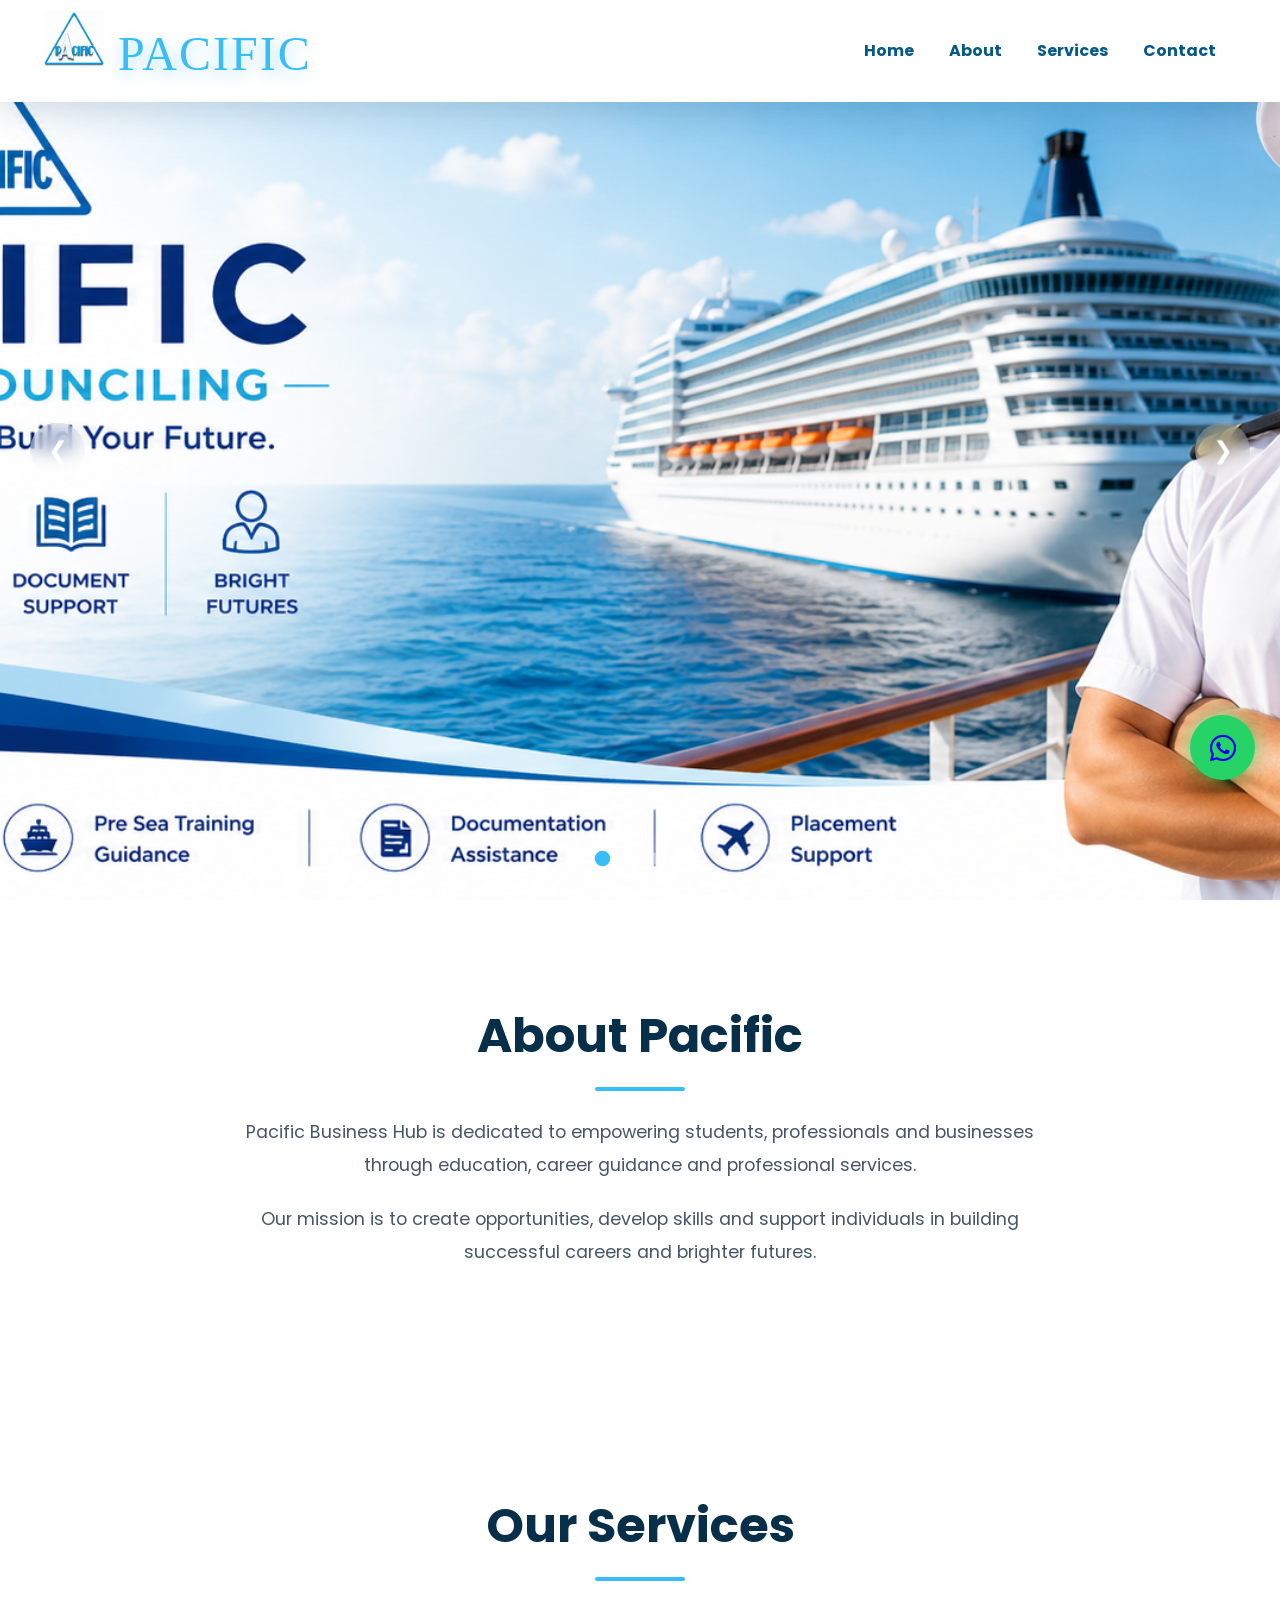
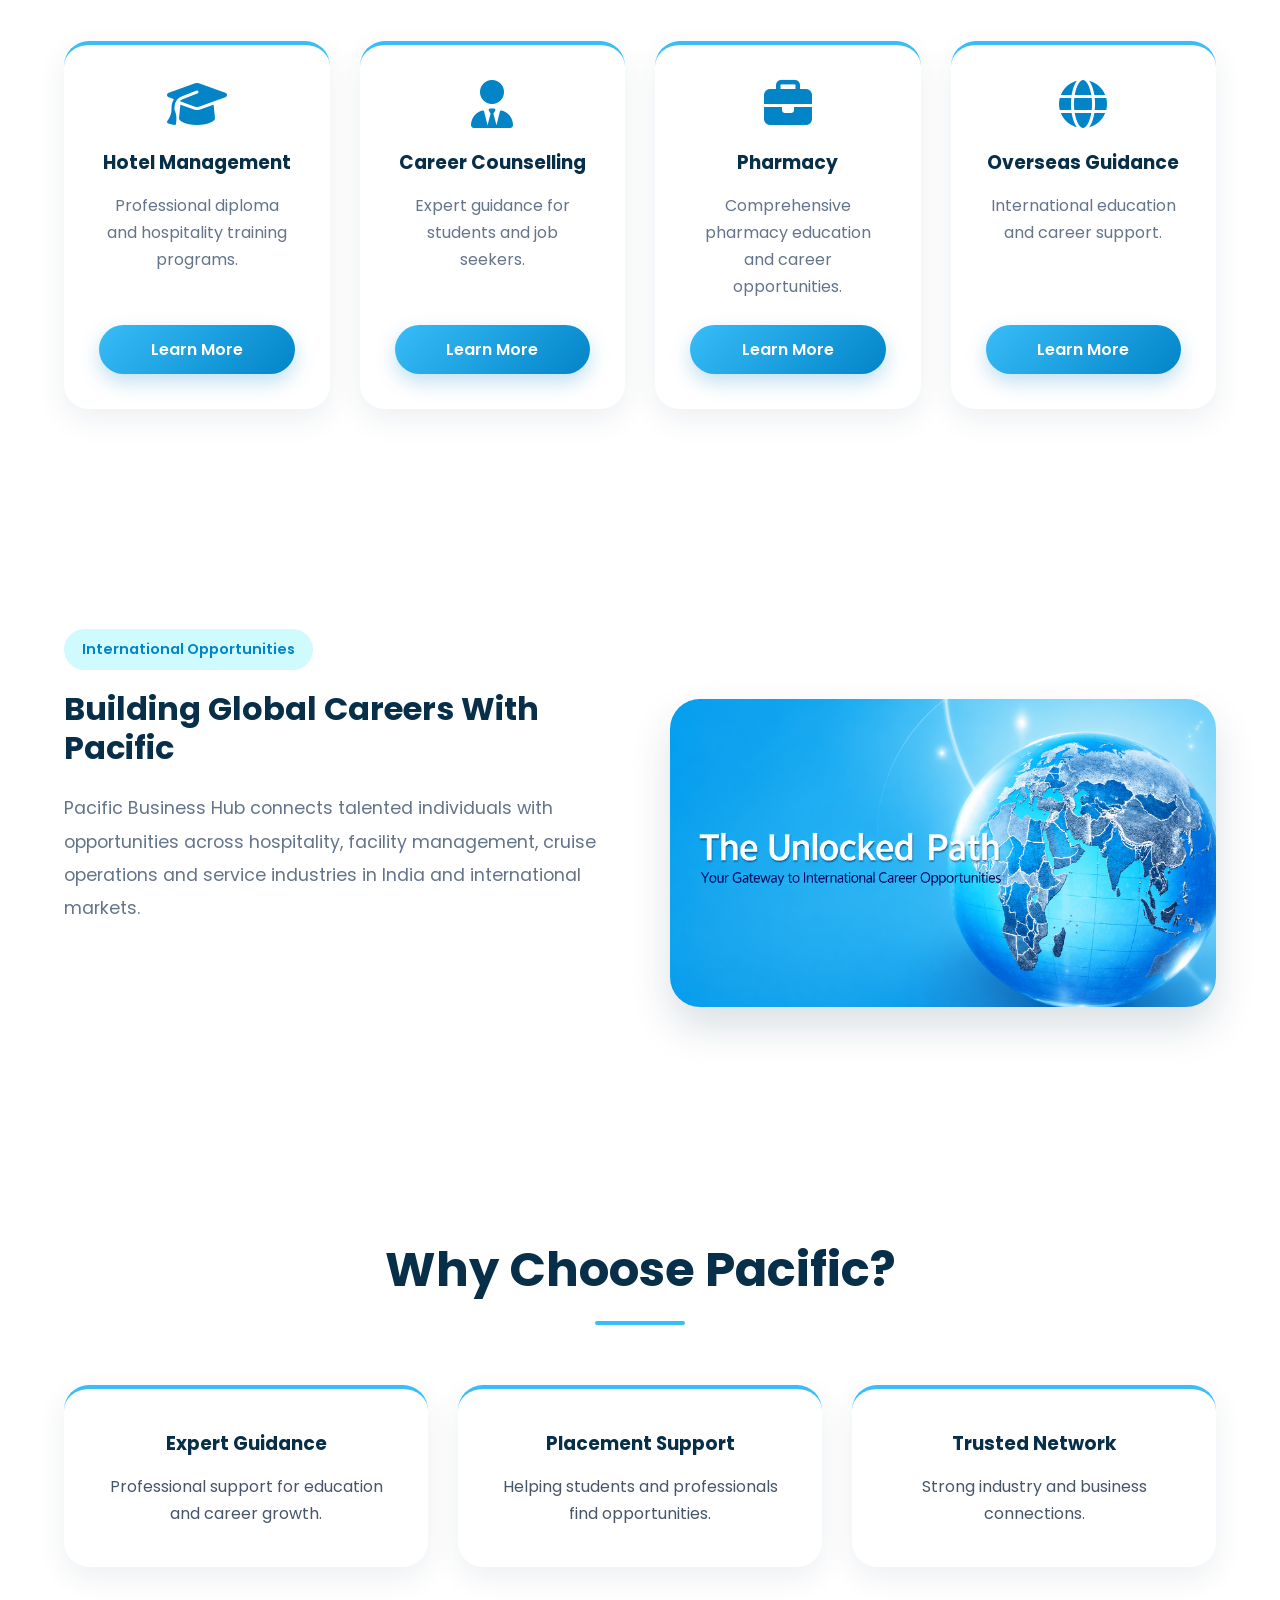
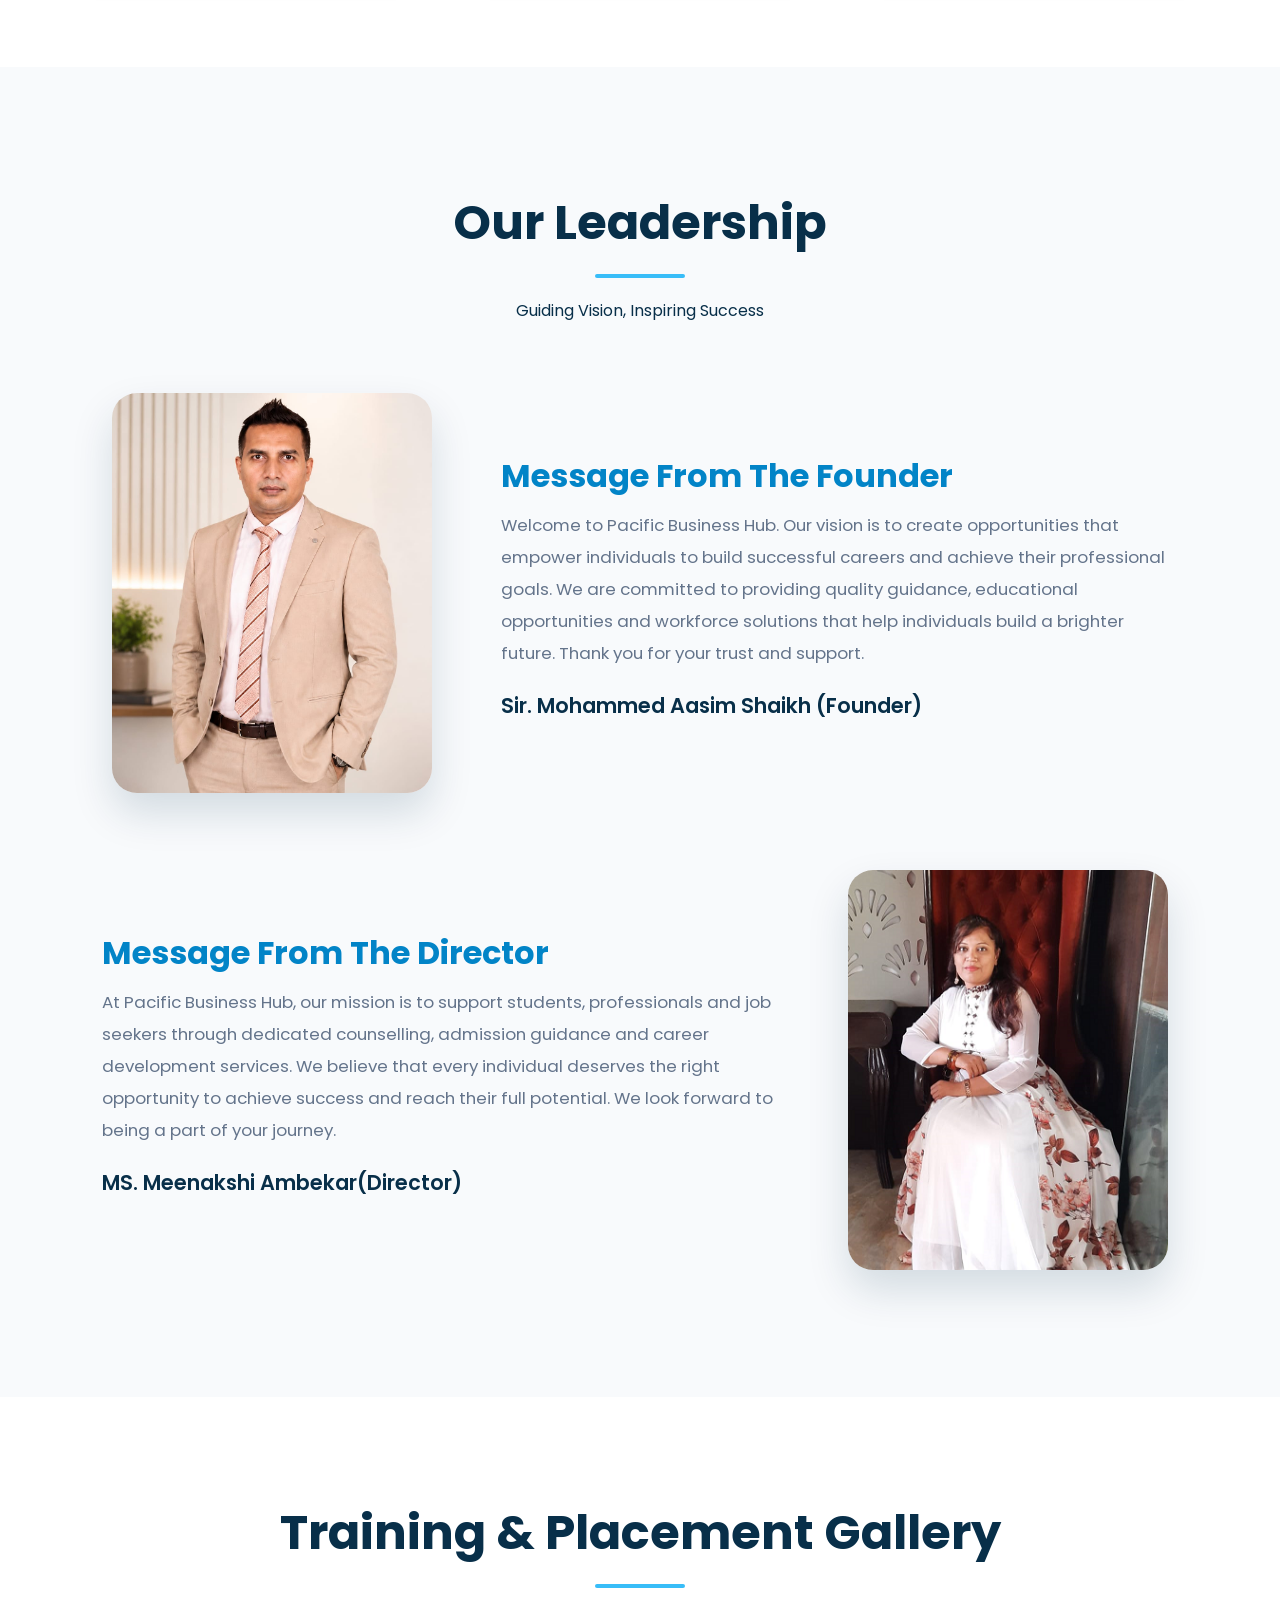
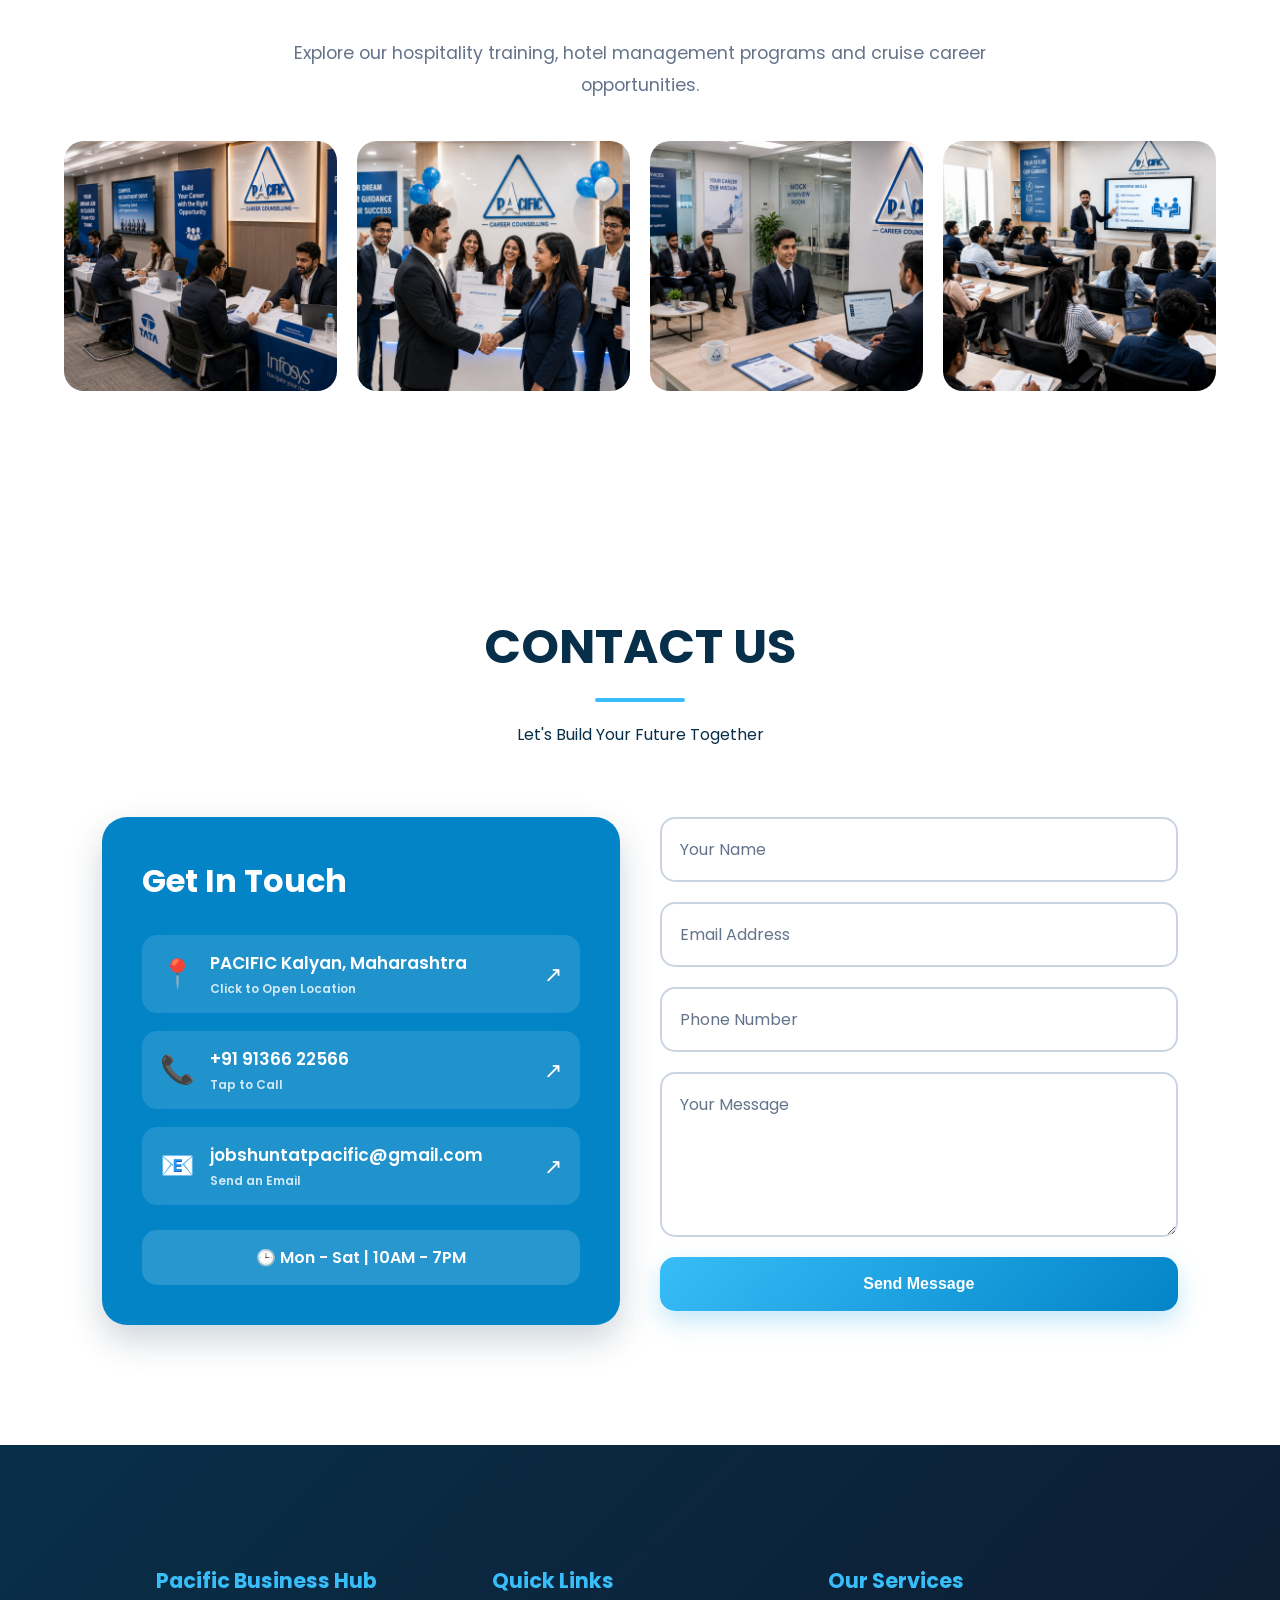
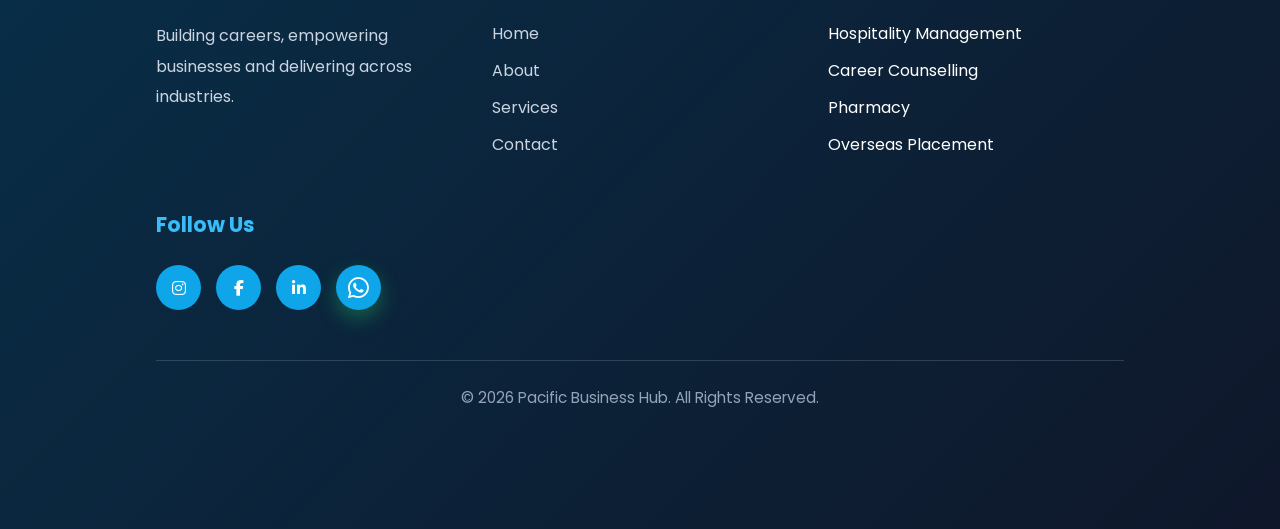
<file: index.html>
<!DOCTYPE html>
<html lang="en">

<head>

<meta charset="UTF-8">

<meta name="viewport"
content="width=device-width, initial-scale=1.0">

<title>Pacific Business Hub</title>
<link rel="icon" type="image/png" href="pacificlogo.png">
<link rel="stylesheet" href="pacific.css">
  <meta name="description" content="Pacific Business Hub - Career Counselling, Placements, Overseas Education, Pharmacy, Hotel Management and Skill Development.">

<link rel="stylesheet" href="Responsive.css">

<link rel="preconnect"
href="https://fonts.googleapis.com">

<link rel="preconnect"
href="https://fonts.gstatic.com"
crossorigin>

<link href="https://fonts.googleapis.com/css2?family=Poppins:wght@300;400;500;600;700&display=swap"
rel="stylesheet">

<link rel="stylesheet"
href="https://cdnjs.cloudflare.com/ajax/libs/font-awesome/6.5.1/css/all.min.css">

</head>

<body>

<!-- HEADER -->

<header class="header">

<div class="container">

<div class="logo">
  <img src="pacificlogo.png" alt="pacific logo">
  </img>
PACIFIC
</div>

<nav class="navbar">

<ul>

<li><a href="#home">Home</a></li>

<li><a href="#about">About</a></li>

<li><a href="#services">Services</a></li>

<li><a href="#contact">Contact</a></li>

</ul>

</nav>

</div>

</header>


<!--==========================================
                HERO SECTION
===========================================-->

<section class="hero" id="home">

    <!-- Hero Slider -->

    <div class="hero-slider">

        <div class="hero-slide active">
            <img src="ship1.png" alt="Career Guidance">
        </div>

        <div class="hero-slide">
            <img src="hm1.png" alt="Professional Services">
        </div>

        <div class="hero-slide">
            <img src="hero2.png"Facility Management">
        </div>

        <div class="hero-slide">
            <img src="ph1.png" alt="International Opportunities">
        </div>

    </div>


    <!-- Slider Arrows -->

    <button class="hero-prev">&#10094;</button>

    <button class="hero-next">&#10095;</button>

    <!-- Slider Dots -->

    <div class="hero-dots">

        <span class="hero-dot active"></span>
        <span class="hero-dot"></span>
        <span class="hero-dot"></span>
        <span class="hero-dot"></span>

    </div>

</section>

<!-- ABOUT SECTION -->

<section class="about" id="about">

<div class="container">

<h2>About Pacific</h2>

<p>
Pacific Business Hub is dedicated to empowering students,
professionals and businesses through education,
career guidance and professional services.
</p>

<p>
Our mission is to create opportunities, develop skills
and support individuals in building successful careers
and brighter futures.
</p>

</div>

</section>

<!-- BUSINESS VERTICALS SECTION -

<section class="business-verticals">

<div class="container">

<div class="section-title">

<h2>Our Business Verticals</h2>

<p>
Comprehensive workforce, hospitality and facility management solutions under one trusted brand.
</p>

</div>

<div class="vertical-grid">

<div class="vertical-card">
<i class="fas fa-hotel"></i>
<h3>Hospitality Management</h3>
<p>Professional hospitality training and workforce solutions.</p>
</div>

<div class="vertical-card">
<i class="fas fa-user-shield"></i>
<h3>Security Services</h3>
<p>Reliable and trained security personnel for every industry.</p>
</div>

<div class="vertical-card">
<i class="fas fa-soap"></i>
<h3>Housekeeping Services</h3>
<p>Professional cleaning and facility support teams.</p>
</div>

<div class="vertical-card">
<i class="fas fa-tools"></i>
<h3>Maintenance Services</h3>
<p>Technical manpower and maintenance solutions.</p>
</div>

<div class="vertical-card">
<i class="fas fa-swimming-pool"></i>
<h3>Pool Maintenance</h3>
<p>Swimming pool operations and maintenance support.</p>
</div>

<div class="vertical-card">
<i class="fas fa-plane-departure"></i>
<h3>Overseas Opportunities</h3>
<p>International placements across hospitality and service sectors.</p>
</div>

</div>

</div>

</section>
-->

<!-- SERVICES SECTION -->

<section class="services" id="services">

<div class="container">

<h2>Our Services</h2>

<div class="service-grid">

<div class="service-card">
<i class="fas fa-graduation-cap"></i>
<h3>Hotel Management</h3>
<p>Professional diploma and hospitality training programs.</p>
<a href="hotel.html" class="card-btn">Learn More</a>
</div>

<div class="service-card">
<i class="fas fa-user-tie"></i>
<h3>Career Counselling</h3>
<p>Expert guidance for students and job seekers.</p>
<a href="career.html" class="card-btn">Learn More</a>
</div>

<div class="service-card">
<i class="fas fa-briefcase"></i>
<h3>Pharmacy</h3>
<p>Comprehensive pharmacy education and career opportunities.</p>
<a href="pharmacy.html" class="card-btn">Learn More</a>
</div>

<div class="service-card">
<i class="fas fa-globe"></i>
<h3>Overseas Guidance</h3>
<p>International education and career support.</p>
<a href="overseas.html" class="card-btn">Learn More</a>
</div>
<!--
<div class="service-card">
<i class="fas fa-shield-alt"></i>
<h3>Security Services</h3>
<p>Reliable security staffing solutions.</p>
<a href="security.html" class="card-btn">Learn More</a>
</div>

<div class="service-card">
<i class="fas fa-broom"></i>
<h3>Cleaning Services</h3>
<p>Professional cleaning and facility support.</p>
<a href="cleaning.html" class="card-btn">Learn More</a>
</div>

<div class="service-card">
<i class="fas fa-soap"></i>
<h3>Laundry Services</h3>
<p>Professional laundry management solutions.</p>
<a href="laundry.html" class="card-btn">Learn More</a>
</div>

<div class="service-card">
<i class="fas fa-tools"></i>
<h3>Maintenance Services</h3>
<p>Technical and facility maintenance support.</p>
<a href="maintenance.html" class="card-btn">Learn More</a>
</div>
-->

</div>

</div>

</section>

<!-- GLOBLE SECTION -->

<section class="global-opportunities">

<div class="container">

<div class="global-content">

<div class="global-text">

<span class="global-tag">
International Opportunities
</span>

<h2>
Building Global Careers With Pacific
</h2>

<p>
Pacific Business Hub connects talented individuals with opportunities across hospitality, facility management, cruise operations and service industries in India and international markets.
</p>

<div class="country-list">

</div>

</div>

<div class="global-image">

<img src="globle.png"
alt="Global Careers">

</div>

</div>

</div>

</section>

<!-- WHY CHOOSE US -->

<section class="why-us">

<div class="container">

<h2>Why Choose Pacific?</h2>

<div class="why-grid">

<div class="why-card">
<h3>Expert Guidance</h3>
<p>Professional support for education and career growth.</p>
</div>

<div class="why-card">
<h3>Placement Support</h3>
<p>Helping students and professionals find opportunities.</p>
</div>

<div class="why-card">
<h3>Trusted Network</h3>
<p>Strong industry and business connections.</p>
</div>

</div>

</div>

</section>

<!-- FOUNDER & DIRECTOR SECTION -->

<section class="leadership">

<div class="section-title">

<h2>Our Leadership</h2>

<span>Guiding Vision, Inspiring Success</span>

</div>

<div class="leader-card">

<div class="leader-img">

<img src="founder.jpeg" alt="Founder">

</div>

<div class="leader-content">

<h3>Message From The Founder</h3>


<p>
Welcome to Pacific Business Hub.

Our vision is to create opportunities that empower individuals to build successful careers and achieve their professional goals.

We are committed to providing quality guidance, educational opportunities and workforce solutions that help individuals build a brighter future.

Thank you for your trust and support.
</p>

<h4>Sir. Mohammed Aasim Shaikh (Founder)</h4>

</div>

</div>

<div class="leader-card reverse">

<div class="leader-img">

<img src="director.png" alt="Director">

</div>

<div class="leader-content">

<h3>Message From The Director</h3>


<p>
At Pacific Business Hub, our mission is to support students, professionals and job seekers through dedicated counselling, admission guidance and career development services.

We believe that every individual deserves the right opportunity to achieve success and reach their full potential.

We look forward to being a part of your journey.
</p>

<h4>MS. Meenakshi Ambekar(Director)</h4>

</div>

</div>

</section>

<!--  GALLERY SECTION -->

<section class="gallery">

<div class="container">

<h2>Training & Placement Gallery</h2>
    <p class="gallery-subtitle">
Explore our hospitality training, hotel management programs and cruise career opportunities.
</p>
<div class="gallery-grid">
<img src="g1.png" alt="Luxury Hotel">

<img src="g2.png" alt="Hotel Management Training">

<img src="g3.png" alt="Hospitality Students">

<img src="g4.png" alt="Cruise Ship">

</div>

</div>

</section>

<!-- CONTACT -->

<section id="contact" class="contact">

<div class="section-title">

<h2>CONTACT US</h2>

<span>Let's Build Your Future Together</span>

</div>

<div class="contact-container">


<div class="contact-info">

    <h3>Get In Touch</h3>

    <!-- Location -->
    <a href="https://www.google.com/maps/place/PACIFIC/@19.2081285,73.0506025,19432m/data=!3m1!1e3!4m10!1m2!2m1!1sPacific+in+kalyan!3m6!1s0x3be795957a6c0fe7:0xb404600178b196f6!8m2!3d19.2418324!4d73.1225127!15sChFQYWNpZmljIGluIGthbHlhbpIBFmVkdWNhdGlvbmFsX2NvbnN1bHRhbnTgAQA!16s%2Fg%2F11nqxk896s?entry=ttu&g_ep=EgoyMDI2MDcwNi4wIKXMDSoASAFQAw%3D%3D"
       target="_blank"
       class="contact-link">

        <span class="icon">📍</span>
        <span class="text">
            PACIFIC Kalyan, Maharashtra
            <small>Click to Open Location</small>
        </span>

        <span class="arrow">↗</span>

    </a>

    <!-- Phone -->
    <a href="tel:+919136622566"
       class="contact-link">

        <span class="icon">📞</span>

        <span class="text">
            +91 91366 22566
            <small>Tap to Call</small>
        </span>

        <span class="arrow">↗</span>

    </a>

    <!-- Email -->
    <a href="mailto:jobshuntatpacific@gmail.com"
       class="contact-link">

        <span class="icon">📧</span>

        <span class="text">
            jobshuntatpacific@gmail.com
            <small>Send an Email</small>
        </span>

        <span class="arrow">↗</span>

    </a>

    <div class="working-hours">
        🕒 Mon - Sat | 10AM - 7PM
    </div>

</div>

<form id="contactForm" class="contact-form" >
<input type="text" name="name" placeholder="Your Name" required>

<input type="email" name="email" placeholder="Email Address" required>

<input type="tel" name="phone" id="phone" pattern="[0-9]{10}" maxlength="10" required placeholder="Phone Number" >

<textarea name="Message"  rows="5" placeholder="Your Message" required></textarea>

<button type="submit">
Send Message
</button>

</form>

<div id="success-message">
  ✅Submitted!
</div>
</div>
</section>


<!-- FOOTER -->

<footer class="footer">

<div class="container">

<div class="footer-grid">

<!-- COMPANY -->

<div class="footer-box">

<h3>Pacific Business Hub</h3>

<p>
Building careers, empowering businesses and delivering across industries. <!--professional workforce solutions -->
</p>

</div>

<!-- QUICK LINKS -->

<div class="footer-box">

<h3>Quick Links</h3>

<ul>

<li><a href="#home">Home</a></li>

<li><a href="#about">About</a></li>

<li><a href="#services">Services</a></li>

<li><a href="#contact">Contact</a></li>

</ul>

</div>

<!-- SERVICES -->

<div class="footer-box">

<h3>Our Services</h3>

<ul>

<li>Hospitality Management</li>

<li>Career Counselling</li>

<li>Pharmacy</li>

<li>Overseas Placement</li>

</ul>

</div>

<!-- CONTACT -->
<div class="footer-box">
  <h3>Follow Us</h3>
<div class="social-icons">

 <a href="https://www.instagram.com/official_pacific_hub/"><i class="fab fa-instagram"></i></a>

 <a href="https://www.facebook.com/profile.php?id=61592000422480"><i class="fab fa-facebook-f"></i></a>

 <a href="#"><i class="fab fa-linkedin-in"></i></a>

<a href="https://wa.me/919136622566?text=Hello%20Team%20Pacific%20I%20am%20Intrested%20in%20your%20Services." target="_blank" class="whatsapp-link">
    <i class="fab fa-whatsapp"></i>
</a>

</div>

</div>
</div>

<hr>

<div class="footer-bottom">

<p>
© 2026 Pacific Business Hub. All Rights Reserved.
</p>

</div>

</div>

</footer>

<button id="topBtn">
<i class="fas fa-arrow-up"></i>
</button>

<a href="https://wa.me/919136622566?text=Hello%20Team%20Pacific%20I%20am%20Intrested%20in%20your%20Services."  target="_blank"
class="whatsapp-btn">
<i class="fab fa-whatsapp"></i>

<script src="pacific.js"></script>

</body>
</html>
</file>
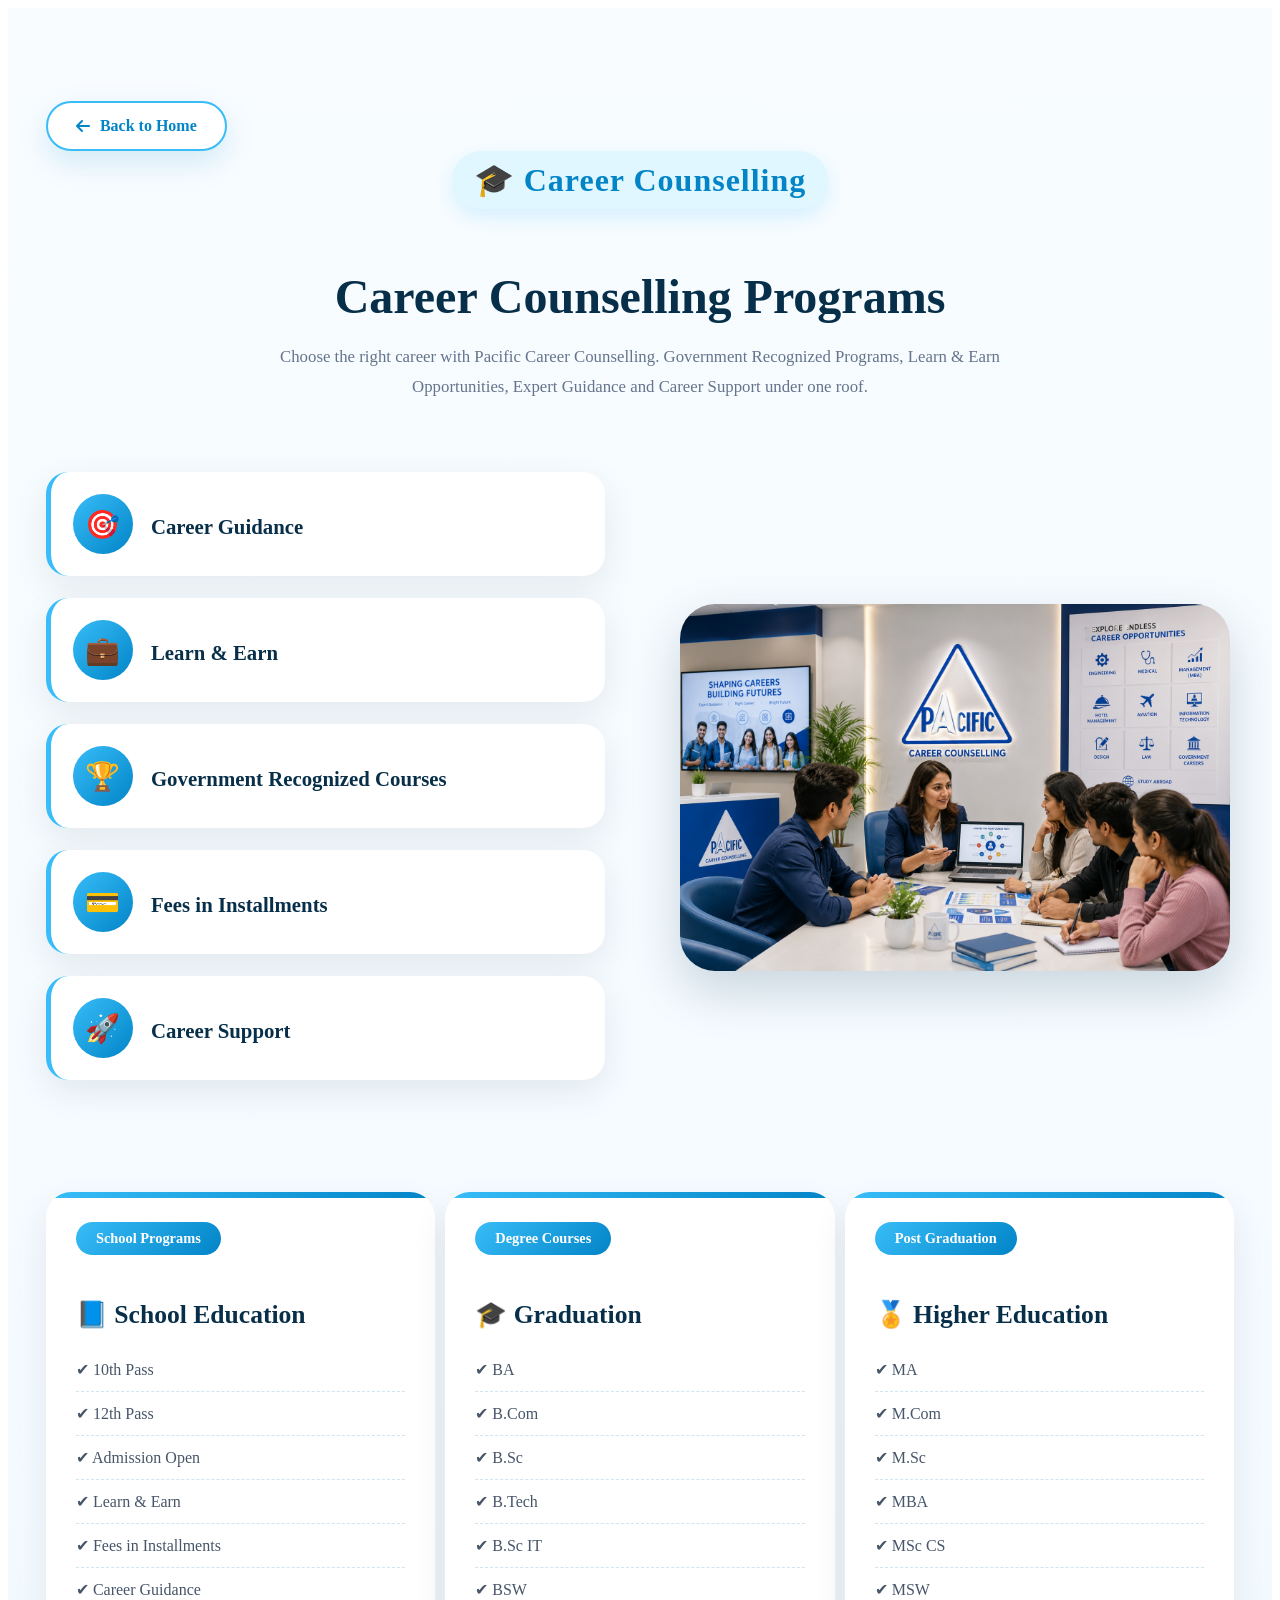
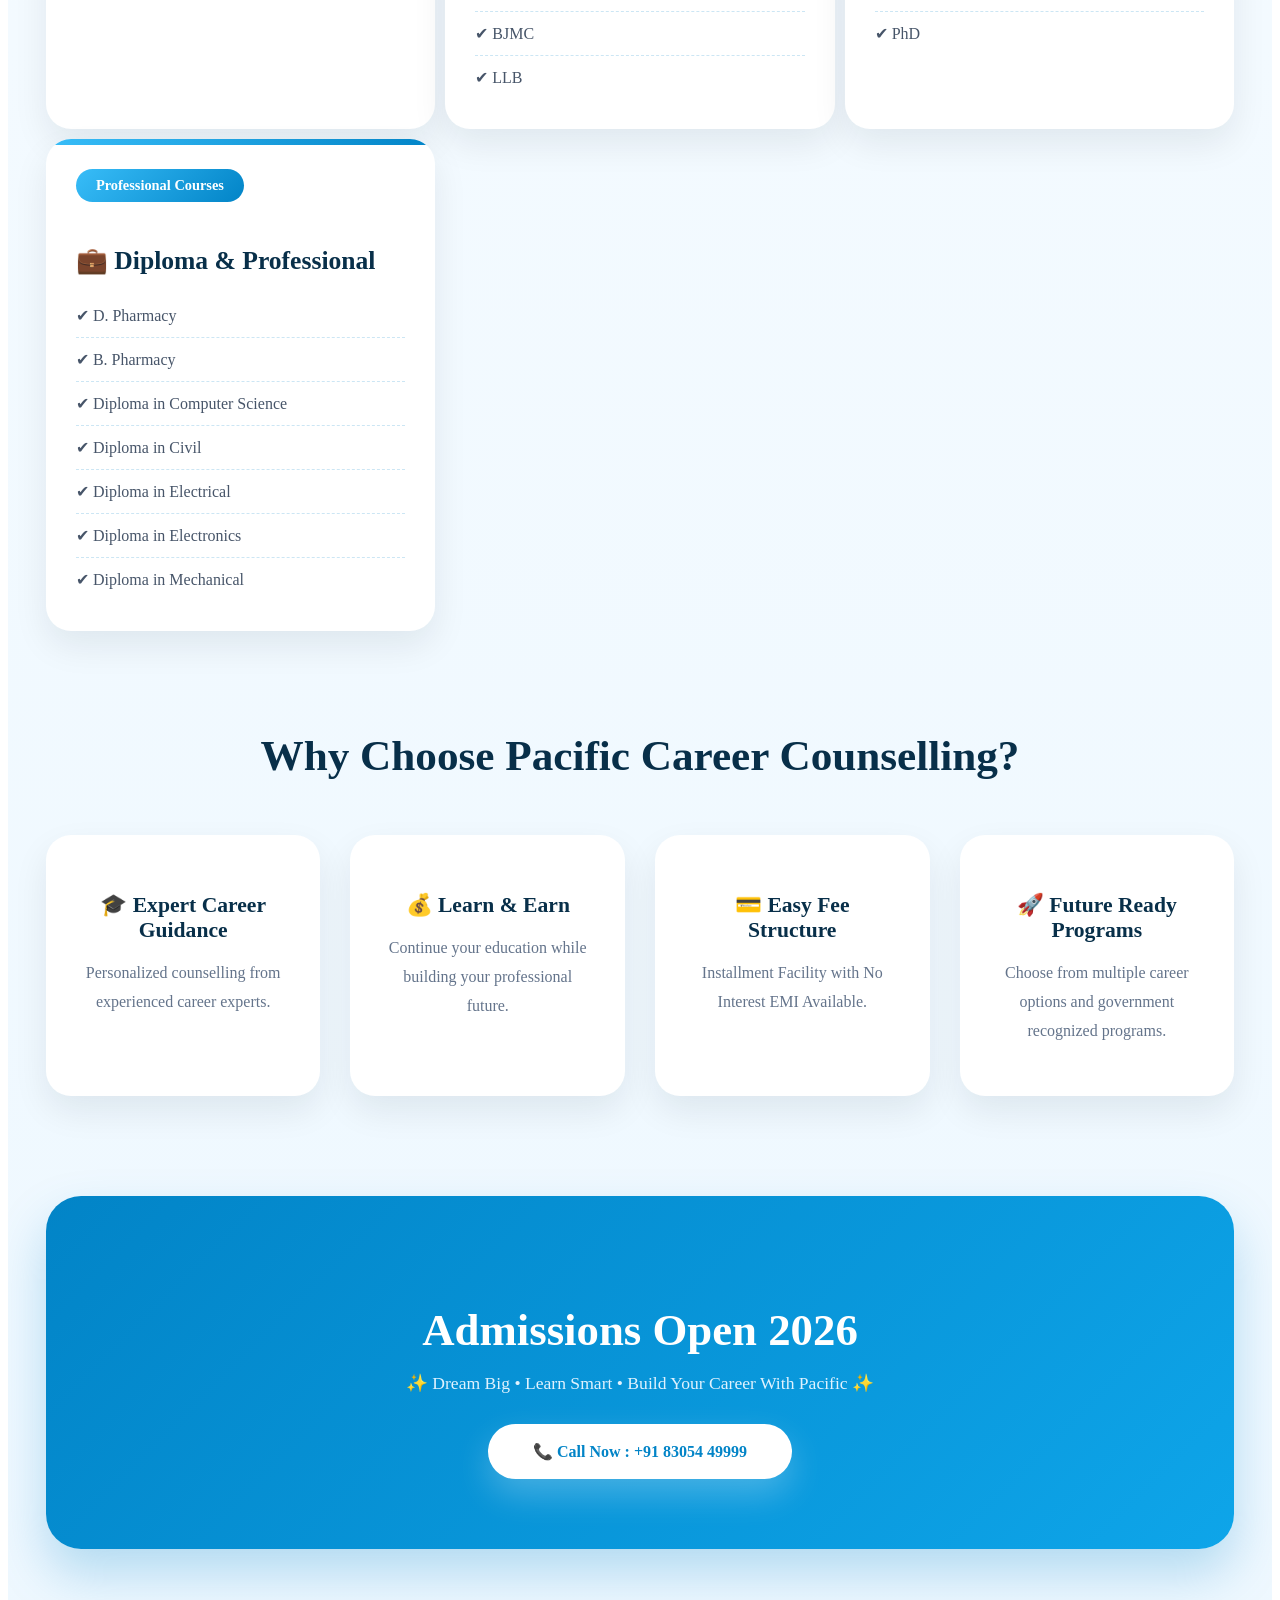
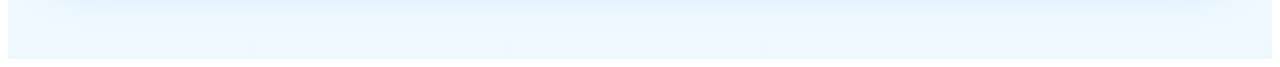
<file: career.html>
<!DOCTYPE html>
<html lang="en">

<head>

<meta charset="UTF-8">

<meta name="viewport"
content="width=device-width, initial-scale=1.0">

<title>Career Counselling</title>
<link rel="icon" type="image/png" href="pacificlogo.png">

<link rel="preconnect"
href="https://fonts.googleapis.com">

<link rel="preconnect"
href="https://fonts.gstatic.com"
crossorigin>

<link href="https://fonts.googleapis.com/css2?family=Poppins:wght@300;400;500;600;700&display=swap"
rel="stylesheet">

<link rel="stylesheet"
href="https://cdnjs.cloudflare.com/ajax/libs/font-awesome/6.5.1/css/all.min.css">

</head>
<body>

     <!-- ================= Career Counselling================= -->   
<section class="career" id="career">

<div class="container">
    <a href="index.html" class="back-btn">
    <i class="fas fa-arrow-left"></i>
    Back to Home
</a>
<div class="section-title">

<span class="section-tag">
🎓 Career Counselling
</span>

<h2>Career Counselling Programs</h2>

<p>
Choose the right career with Pacific Career Counselling.
Government Recognized Programs, Learn & Earn Opportunities,
Expert Guidance and Career Support under one roof.
</p>

</div>


<div class="career-wrapper">

<div class="career-content">

<div class="feature-box">
<span>🎯</span>
<div>
<h3>Career Guidance</h3>
</div>
</div>

<div class="feature-box">
<span>💼</span>
<div>
<h3>Learn & Earn</h3>
</div>
</div>

<div class="feature-box">
<span>🏆</span>
<div>
<h3>Government Recognized Courses</h3>
</div>
</div>

<div class="feature-box">
<span>💳</span>
<div>
<h3>Fees in Installments</h3>
</div>
</div>

<div class="feature-box">
<span>🚀</span>
<div>
<h3>Career Support</h3>
</div>
</div>


</div>


<div class="career-image">

<img src="career1.png" alt="Career Counselling">

</div>

</div>



<!-- COURSES -->

<div class="course-grid">

<div class="course-card">

<span class="course-badge">
School Programs
</span>

<h3>📘 School Education</h3>

<ul>

<li>✔ 10th Pass</li>

<li>✔ 12th Pass</li>

<li>✔ Admission Open</li>

<li>✔ Learn & Earn</li>

<li>✔ Fees in Installments</li>

<li>✔ Career Guidance</li>

</ul>

</div>



<div class="course-card">

<span class="course-badge">
Degree Courses
</span>

<h3>🎓 Graduation</h3>

<ul>

<li>✔ BA</li>

<li>✔ B.Com</li>

<li>✔ B.Sc</li>

<li>✔ B.Tech</li>

<li>✔ B.Sc IT</li>

<li>✔ BSW</li>

<li>✔ BJMC</li>

<li>✔ LLB</li>

</ul>

</div>



<div class="course-card">

<span class="course-badge">
Post Graduation
</span>

<h3>🏅 Higher Education</h3>

<ul>

<li>✔ MA</li>

<li>✔ M.Com</li>

<li>✔ M.Sc</li>

<li>✔ MBA</li>

<li>✔ MSc CS</li>

<li>✔ MSW</li>

<li>✔ PhD</li>

</ul>

</div>



<div class="course-card">

<span class="course-badge">
Professional Courses
</span>

<h3>💼 Diploma & Professional</h3>

<ul>

<li>✔ D. Pharmacy</li>

<li>✔ B. Pharmacy</li>

<li>✔ Diploma in Computer Science</li>

<li>✔ Diploma in Civil</li>

<li>✔ Diploma in Electrical</li>

<li>✔ Diploma in Electronics</li>

<li>✔ Diploma in Mechanical</li>

</ul>

</div>

</div>



<!-- WHY CHOOSE -->

<div class="why-pacific">

<h2>
Why Choose Pacific Career Counselling?
</h2>

<div class="why-grid">

<div class="why-card">

<h3>🎓 Expert Career Guidance</h3>

<p>
Personalized counselling from experienced career experts.
</p>

</div>


<div class="why-card">

<h3>💰 Learn & Earn</h3>

<p>
Continue your education while building your professional future.
</p>

</div>


<div class="why-card">

<h3>💳 Easy Fee Structure</h3>

<p>
Installment Facility with No Interest EMI Available.
</p>

</div>


<div class="why-card">

<h3>🚀 Future Ready Programs</h3>

<p>
Choose from multiple career options and government recognized programs.
</p>

</div>

</div>

</div>



<!-- CTA -->


<div class="career-contact">

<h2>Admissions Open 2026</h2>

<p>✨ Dream Big • Learn Smart • Build Your Career With Pacific ✨</p>

<a href="tel:+918305449999" class="call-btn">
📞 Call Now : +91 83054 49999
</a>

</div>

</div>

</div>

</div>

</section>
<style>
/*====================================
        CAREER COUNSELLING
====================================*/

.career{
padding:110px 3%;
background:linear-gradient(180deg,#f8fcff,#eef8ff);
overflow:hidden;
}

/*=========================
SECTION TITLE
=========================*/

.section-title{
text-align:center;
margin-bottom:70px;
}

.section-tag{

display:inline-block;

padding:10px 22px;

background:#e0f7ff;

color:#0284c7;

border-radius:40px;

font-size:2rem;

font-weight:700;

letter-spacing:1px;

margin-bottom:20px;

box-shadow:0 8px 20px rgba(56,189,248,.18);

margin:0 auto 20px;
}

.section-title h2{
font-size:3rem;
color:#082f49;
margin-bottom:18px;
}

.section-title p{
max-width:760px;
margin:auto;
font-size:1.05rem;
line-height:1.8;
color:#64748b;
}

/*=========================
HERO SECTION
=========================*/

.career-wrapper{
display:flex;
justify-content:space-between;
align-items:center;
gap:70px;
margin-bottom:90px;
}

.career-content{
flex:1;
}

.career-image{
flex:1;
text-align:center;
}

.career-image img{
margin-top: -200px;
width:100%;
max-width:550px;
display:block;
margin:0 auto;

border-radius:35px;

box-shadow:0 20px 50px rgba(8,47,73,.18);

transition:.5s;
}

.career-image img:hover{

transform:scale(1.03);

}
/*=========================
FEATURE BOX
=========================*/

.feature-box{
display:flex;
align-items:flex-start;
gap:18px;
background:#fff;
padding:22px;
margin-bottom:22px;
border-radius:22px;
border-left:5px solid #38bdf8;
box-shadow:0 12px 35px rgba(15,23,42,.08);
transition:.35s;
}

.feature-box:hover{
transform:translateY(-8px);
box-shadow:0 20px 45px rgba(2,132,199,.18);
}

.feature-box span{
width:60px;
height:60px;
display:flex;
align-items:center;
justify-content:center;
background:linear-gradient(135deg,#38bdf8,#0284c7);
color:#fff;
font-size:28px;
border-radius:50%;
flex-shrink:0;
}

.feature-box h3{
font-size:1.3rem;
color:#082f49;
margin-bottom:8px;
}

.feature-box p{
font-size:1rem;
line-height:1.7;
color:#64748b;
}

/*=========================
BUTTON
=========================*/

.hero-btn{
display:inline-block;
margin-top:25px;
padding:16px 40px;
background:linear-gradient(135deg,#0ea5e9,#0369a1);
color:#fff;
text-decoration:none;
font-weight:700;
border-radius:50px;
transition:.35s;
box-shadow:0 18px 35px rgba(14,165,233,.30);
}

.hero-btn:hover{
background:#082f49;
transform:translateY(-5px);
}

/*=========================
IMAGE ANIMATION
=========================*/

@keyframes floatCareer{

0%,100%{
transform:translateY(0);
}

50%{
transform:translateY(-18px);
}

}

.career-contact{

margin-top:100px;

padding:70px 40px;

text-align:center;

background:

linear-gradient(135deg,#0284c7,#0ea5e9);

border-radius:35px;

color:#fff;

box-shadow:

0 25px 55px rgba(2,132,199,.25);

}

.career-contact h2{

color:#fff;

font-size:2.8rem;

margin-bottom:15px;

}

.career-contact p{

color:#e0f2fe;

margin-bottom:35px;

}

/*==========================
       CALL BUTTON
===========================*/

.call-btn{

display:inline-block;

padding:18px 45px;

background:#fff;

color:#0284c7;

font-weight:700;

text-decoration:none;

border-radius:50px;

transition:.4s;

box-shadow:

0 15px 35px rgba(255,255,255,.25);

}

.call-btn:hover{

transform:translateY(-6px) scale(1.05);

background:#082f49;

color:#fff;

}

/*====================================
        COURSE GRID
====================================*/

.course-grid{
display:grid;
grid-template-columns:repeat(auto-fit,minmax(300px,1fr));
gap:10px;
margin-top:70px;
}

.course-card{
background:#fff;
padding:30px;
border-radius:25px;
box-shadow:0 15px 35px rgba(15,23,42,.08);
transition:.35s;
position:relative;
overflow:hidden;
}

.course-card::before{
content:"";
position:absolute;
left:0;
top:0;
width:100%;
height:6px;
background:linear-gradient(90deg,#38bdf8,#0284c7);
}

.course-card:hover{
transform:translateY(-10px);
box-shadow:0 20px 45px rgba(2,132,199,.18);
}

.course-badge{
display:inline-block;
padding:8px 20px;
background:linear-gradient(135deg,#38bdf8,#0284c7);
color:#fff;
font-size:.9rem;
font-weight:700;
border-radius:30px;
margin-bottom:18px;
}

.course-card h3{
font-size:1.6rem;
margin-bottom:18px;
color:#082f49;
}

.course-card ul{
list-style:none;
padding:0;
margin:0;
}

.course-card li{
padding:12px 0;
border-bottom:1px dashed rgba(2,132,199,.20);
color:#475569;
transition:.3s;
}

.course-card li:last-child{
border:none;
}

.course-card li:hover{
padding-left:10px;
color:#0284c7;
}

/*====================================
        WHY PACIFIC
====================================*/

.why-pacific{
margin-top:100px;
text-align:center;
}

.why-pacific h2{
font-size:2.7rem;
color:#082f49;
margin-bottom:55px;
}

.why-grid{
display:grid;
grid-template-columns:repeat(auto-fit,minmax(240px,1fr));
gap:30px;
}

.why-card{
background:#fff;
padding:35px;
border-radius:25px;
box-shadow:0 15px 35px rgba(15,23,42,.08);
transition:.35s;
}

.why-card:hover{
transform:translateY(-10px);
box-shadow:0 20px 45px rgba(2,132,199,.18);
}

.why-card h3{
font-size:1.35rem;
margin-bottom:15px;
color:#082f49;
}

.why-card p{
line-height:1.8;
color:#64748b;
}

/*====================================
        CTA
====================================*/

.career-contact{
margin-top:100px;
padding:70px 35px;
border-radius:35px;
text-align:center;
background:linear-gradient(135deg,#0284c7,#0ea5e9);
box-shadow:0 25px 50px rgba(2,132,199,.25);
}

.career-contact h2{
font-size:2.8rem;
color:#fff;
margin-bottom:15px;
}

.career-contact p{
color:#e0f2fe;
font-size:1.1rem;
margin-bottom:30px;
}

.career-contact .hero-btn{
background:#fff;
color:#0284c7;
box-shadow:none;
}

.career-contact .hero-btn:hover{
background:#082f49;
color:#fff;
}

/*====================================
        RESPONSIVE
====================================*/

@media(max-width:992px){

.career-wrapper{
flex-direction:column-reverse;
text-align:center;
gap:50px;
}

.feature-box{
text-align:left;
}

.section-title h2{
font-size:2.4rem;
}

.why-pacific h2{
font-size:2.3rem;
}

.career-contact h2{
font-size:2.3rem;
}

}

@media(max-width:768px){

.career{
padding:70px 20px;
}

.section-title{
margin-bottom:45px;
}

.section-title h2{
font-size:2rem;
}

.section-title p{
font-size:.95rem;
}

.career-wrapper{
gap:35px;
}

.career-image img{
max-width:100%;
}

.feature-box{
padding:18px;
gap:15px;
}

.feature-box span{
width:55px;
height:55px;
font-size:24px;
}

.feature-box h3{
font-size:1.15rem;
}

.course-grid{
grid-template-columns:1fr;
gap:25px;
}

.course-card{
padding:25px;
}

.course-card h3{
font-size:1.35rem;
}

.why-grid{
grid-template-columns:1fr;
}

.why-card{
padding:28px;
}

.career-contact{
padding:50px 20px;
}

.career-contact h2{
font-size:2rem;
}

.career-contact p{
font-size:1rem;
}

.hero-btn{
display:block;
width:100%;
text-align:center;
}

}

/*=========================
        BACK BUTTON
=========================*/

.back-btn{

display:inline-flex;

align-items:center;

gap:10px;

padding:14px 28px;

margin-top: -80px;
background:#ffffff;

color:#0284c7;

font-weight:600;

text-decoration:none;

border-radius:50px;

border:2px solid #38bdf8;

box-shadow:0 12px 30px rgba(2,132,199,.15);

transition:.35s;

}

.back-btn:hover{

background:linear-gradient(135deg,#38bdf8,#0284c7);

color:#fff;

transform:translateX(-6px);

box-shadow:0 18px 35px rgba(2,132,199,.25);

}

.back-btn i{

font-size:16px;

transition:.35s;

}

.back-btn:hover i{

transform:translateX(-5px);

}

</style>
</body>
</html>
</file>
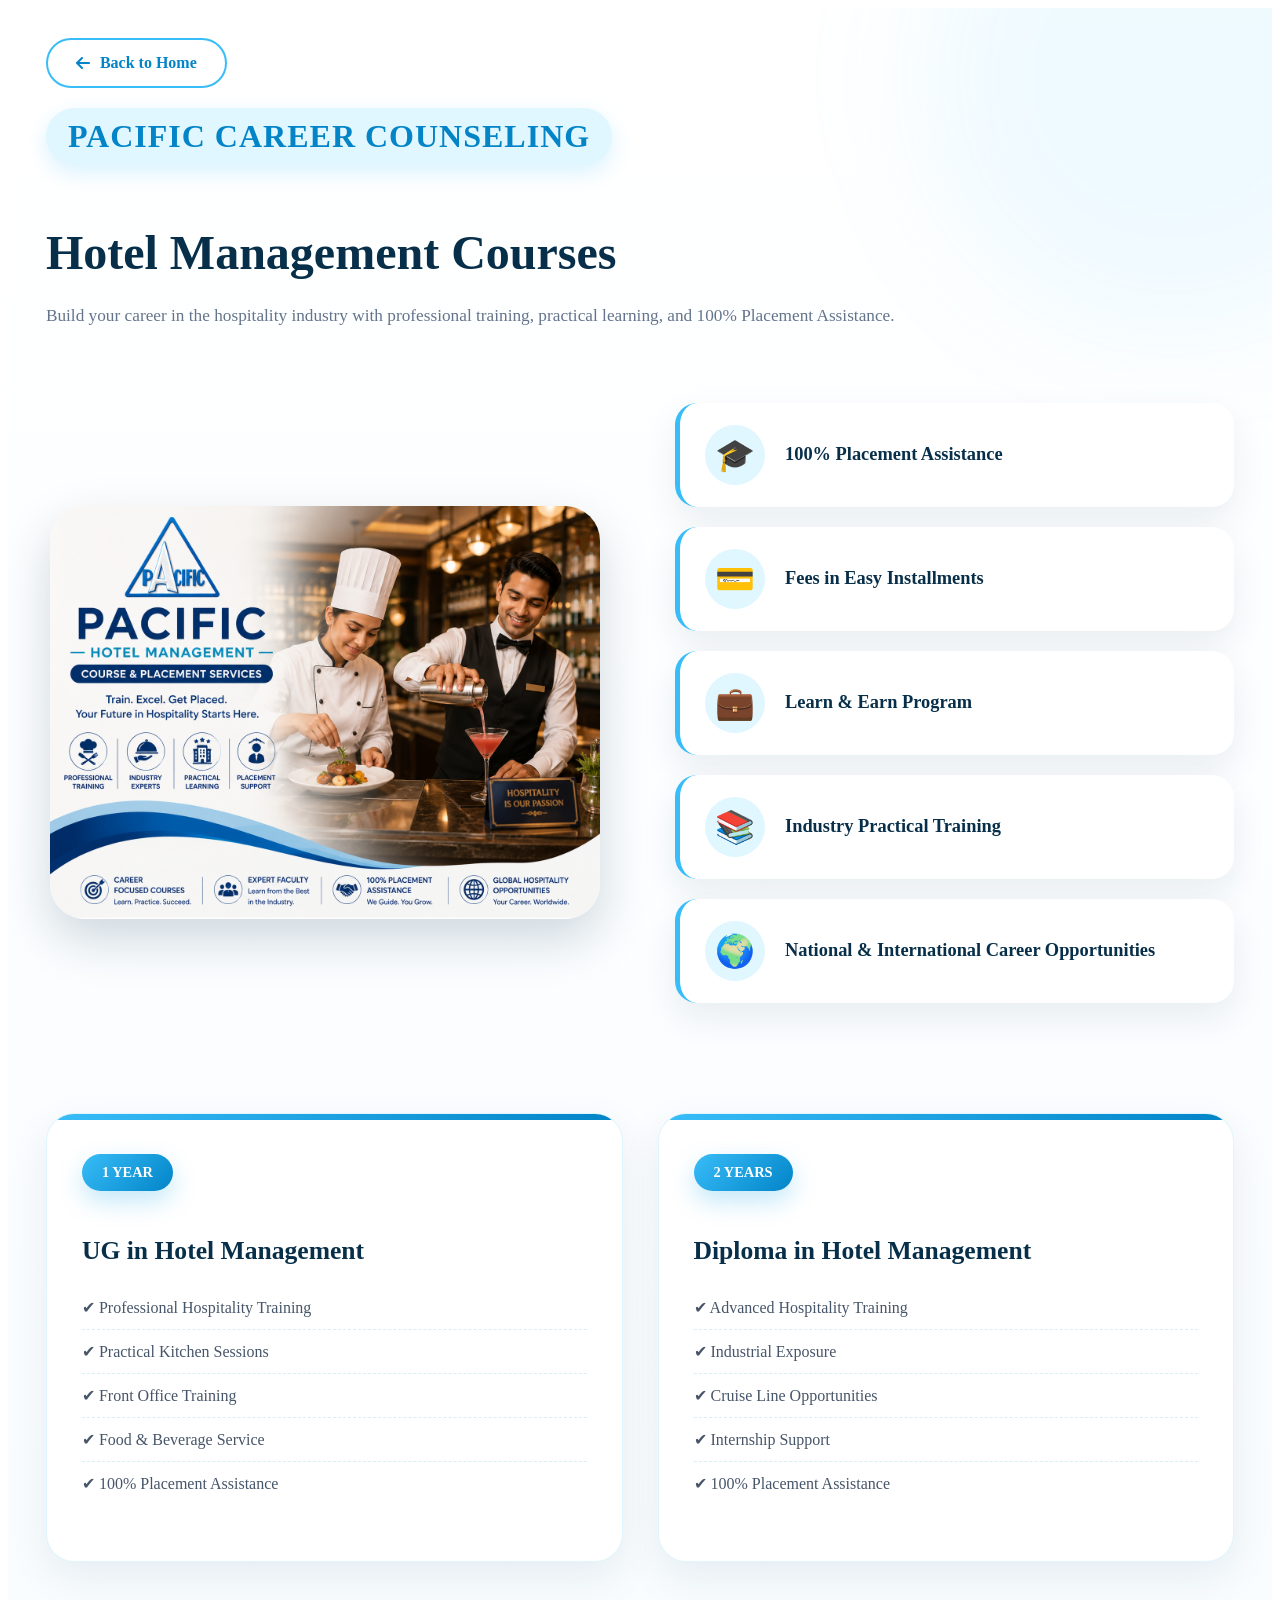
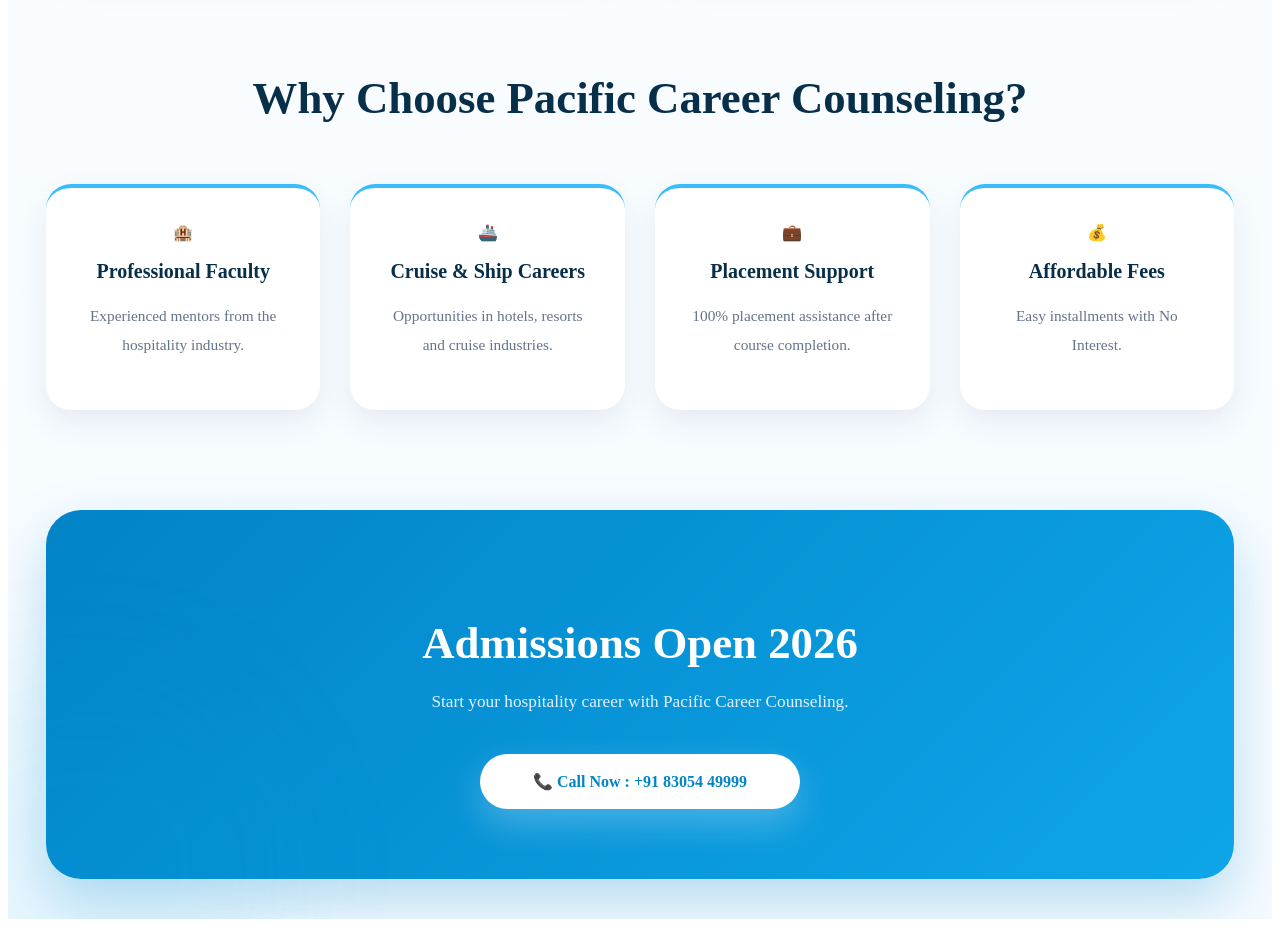
<file: hotel.html>
<!DOCTYPE html>
<html lang="en">

<head>

<meta charset="UTF-8">

<meta name="viewport"
content="width=device-width, initial-scale=1.0">

<title>Hotel Manegment </title>
<link rel="icon" type="image/png" href="pacificlogo.png">

<link rel="preconnect"
href="https://fonts.googleapis.com">

<link rel="preconnect"
href="https://fonts.gstatic.com"
crossorigin>

<link href="https://fonts.googleapis.com/css2?family=Poppins:wght@300;400;500;600;700&display=swap"
rel="stylesheet">

<link rel="stylesheet"
href="https://cdnjs.cloudflare.com/ajax/libs/font-awesome/6.5.1/css/all.min.css">

</head>
<body>

<!-- ================= HOTEL MANAGEMENT ================= -->

<section class="hotel-management" id="hotel-management">

<div class="container">
    <a href="index.html" class="back-btn">
    <i class="fas fa-arrow-left"></i>
    Back to Home
</a>

<div class="section-title">

<span class="section-tag">
PACIFIC CAREER COUNSELING
</span>

<h2>Hotel Management Courses</h2>

<p>
Build your career in the hospitality industry with professional training, practical learning, and 100% Placement Assistance.
</p>

</div>

<div class="hotel-wrapper">
    <!-- RIGHT IMAGE -->

<div class="hotel-image">

<img src="hotelcaro.png" alt="Hotel Management">

</div>

<!-- LEFT CONTENT -->

<div class="hotel-content">

<div class="feature-box">
<span>🎓</span>
<h3>100% Placement Assistance</h3>
</div>

<div class="feature-box">
<span>💳</span>
<h3>Fees in Easy Installments</h3>
</div>

<div class="feature-box">
<span>💼</span>
<h3>Learn & Earn Program</h3>
</div>

<div class="feature-box">
<span>📚</span>
<h3>Industry Practical Training</h3>
</div>

<div class="feature-box">
<span>🌍</span>
<h3>National & International Career Opportunities</h3>
</div>

</div>


</div>

<!-- COURSES -->

<div class="course-grid">

<div class="course-card">

<div class="course-badge">
1 YEAR
</div>

<h3>UG in Hotel Management</h3>

<ul>

<li>✔ Professional Hospitality Training</li>

<li>✔ Practical Kitchen Sessions</li>

<li>✔ Front Office Training</li>

<li>✔ Food & Beverage Service</li>

<li>✔ 100% Placement Assistance</li>

</ul>

</div>

<div class="course-card">

<div class="course-badge">
2 YEARS
</div>

<h3>Diploma in Hotel Management</h3>

<ul>

<li>✔ Advanced Hospitality Training</li>

<li>✔ Industrial Exposure</li>

<li>✔ Cruise Line Opportunities</li>

<li>✔ Internship Support</li>

<li>✔ 100% Placement Assistance</li>

</ul>

</div>

</div>

<!-- WHY CHOOSE -->

<div class="why-pacific">

<h2>Why Choose Pacific Career Counseling?</h2>

<div class="why-grid">

<div class="why-card">
🏨
<h3>Professional Faculty</h3>
<p>Experienced mentors from the hospitality industry.</p>
</div>

<div class="why-card">
🚢
<h3>Cruise & Ship Careers</h3>
<p>Opportunities in hotels, resorts and cruise industries.</p>
</div>

<div class="why-card">
💼
<h3>Placement Support</h3>
<p>100% placement assistance after course completion.</p>
</div>

<div class="why-card">
💰
<h3>Affordable Fees</h3>
<p>Easy installments with No Interest.</p>
</div>

</div>

</div>

<!-- CONTACT CTA -->

<div class="hotel-contact">

<h2>Admissions Open 2026</h2>

<p>Start your hospitality career with Pacific Career Counseling.</p>

<a href="tel:+918305449999" class="call-btn">
📞 Call Now : +91 83054 49999
</a>

</div>

</div>

</section>

<style>
    /* ===========================
   HOTEL MANAGEMENT SECTION
   PACIFIC OCEAN PREMIUM THEME
=========================== */

.hotel-management{
    padding:40px 3%;
    background:linear-gradient(180deg,#ffffff,#f5fbff);
    overflow:hidden;
    position:relative;
}

.hotel-management::before{
    content:"";
    position:absolute;
    width:500px;
    height:500px;
    background:rgba(56,189,248,.08);
    border-radius:50%;
    top:-180px;
    right:-150px;
    filter:blur(60px);
}

.hotel-management::after{
    content:"";
    position:absolute;
    width:400px;
    height:400px;
    background:rgba(14,165,233,.06);
    border-radius:50%;
    bottom:-150px;
    left:-120px;
    filter:blur(60px);
}

.section-tag{

display:inline-block;

padding:10px 22px;

background:#e0f7ff;

color:#0284c7;

border-radius:40px;

font-size:2rem;

font-weight:700;

letter-spacing:1px;

margin-bottom:20px;

box-shadow:0 8px 20px rgba(56,189,248,.18);

margin:0 auto 20px;
}

.hotel-management h2{

font-size:3rem;

color:#082f49;

margin-bottom:20px;

}

.hotel-management p{

color:#64748b;

line-height:1.9;

font-size:1.08rem;

}

/*========================*/

.hotel-wrapper{

display:flex;

align-items:center;

justify-content:space-between;

gap:70px;

margin-top:70px;

position:relative;

z-index:2;

flex-wrap:wrap;

}

.hotel-content{

flex:1;

}

.hotel-image{

flex:1;

}

.hotel-image img{

width:100%;
max-width:550px;
display:block;
margin:0 auto;

border-radius:35px;

box-shadow:0 20px 50px rgba(8,47,73,.18);

transition:.5s;

}

.hotel-image img:hover{

transform:scale(1.03);

}

/*========================*/

.feature-box{

display:flex;

align-items:center;

gap:20px;

background:white;

padding:22px 25px;

border-radius:22px;

margin-bottom:20px;

box-shadow:

0 15px 35px rgba(8,47,73,.08);

border-left:5px solid #38bdf8;

transition:.4s;

cursor:pointer;

}

.feature-box:hover{

transform:translateX(12px);

box-shadow:

0 20px 45px rgba(14,165,233,.18);

}

.feature-box span{

font-size:2rem;

width:60px;

height:60px;

display:flex;

align-items:center;

justify-content:center;

background:#e0f7ff;

border-radius:50%;

transition:.4s;

}

.feature-box:hover span{

transform:rotate(10deg) scale(1.1);

background:#38bdf8;

color:#fff;

}

.feature-box h3{

font-size:1.15rem;

color:#082f49;

}

/*========================*/

.admission-btn{

display:inline-block;

margin-top:25px;

padding:18px 42px;

background:linear-gradient(135deg,#38bdf8,#0284c7);

color:#fff;

text-decoration:none;

font-weight:600;

border-radius:40px;

transition:.4s;

box-shadow:

0 15px 35px rgba(14,165,233,.25);

}

.admission-btn:hover{

transform:translateY(-6px);

background:linear-gradient(135deg,#0284c7,#075985);

}

/*==========================
      COURSE CARDS
===========================*/

.course-grid{

display:grid;

grid-template-columns:repeat(auto-fit,minmax(330px,1fr));

gap:35px;

margin-top:90px;

}

.course-card{

background:#fff;

padding:40px 35px;

border-radius:28px;

position:relative;

overflow:hidden;

box-shadow:

0 15px 40px rgba(8,47,73,.08);

transition:.45s;

border:1px solid rgba(56,189,248,.15);

}

.course-card::before{

content:"";

position:absolute;

top:0;

left:0;

width:100%;

height:6px;

background:linear-gradient(90deg,#38bdf8,#0284c7);

}

.course-card:hover{

transform:translateY(-12px);

box-shadow:

0 25px 55px rgba(14,165,233,.18);

}

.course-badge{

display:inline-block;

padding:10px 20px;

background:linear-gradient(135deg,#38bdf8,#0284c7);

color:#fff;

font-size:.9rem;

font-weight:700;

border-radius:30px;

margin-bottom:20px;

box-shadow:0 10px 25px rgba(14,165,233,.25);

}

.course-card h3{

font-size:1.6rem;

color:#082f49;

margin-bottom:20px;

}

.course-card ul{

list-style:none;

padding:0;

}

.course-card ul li{

padding:12px 0;

color:#475569;

font-size:1rem;

border-bottom:1px dashed rgba(2,132,199,.15);

transition:.3s;

}

.course-card ul li:last-child{

border:none;

}

.course-card ul li:hover{

padding-left:8px;

color:#0284c7;

}

/*==========================
     WHY PACIFIC
===========================*/

.why-pacific{

margin-top:110px;

text-align:center;

}

.why-pacific h2{

font-size:2.8rem;

color:#082f49;

margin-bottom:60px;

}

.why-grid{

display:grid;

grid-template-columns:repeat(auto-fit,minmax(250px,1fr));

gap:30px;

}

.why-card{

background:#fff;

padding:35px;

border-radius:25px;

box-shadow:0 12px 30px rgba(8,47,73,.08);

transition:.4s;

border-top:4px solid #38bdf8;

}

.why-card:hover{

transform:translateY(-10px);

box-shadow:0 20px 45px rgba(14,165,233,.18);

}

.why-card h3{

margin:18px 0;

color:#082f49;

font-size:1.25rem;

}

.why-card p{

font-size:.96rem;

color:#64748b;

}

/*==========================
       ADMISSION CTA
===========================*/

.hotel-contact{

margin-top:100px;

padding:70px 40px;

text-align:center;

background:

linear-gradient(135deg,#0284c7,#0ea5e9);

border-radius:35px;

color:#fff;

box-shadow:

0 25px 55px rgba(2,132,199,.25);

}

.hotel-contact h2{

color:#fff;

font-size:2.8rem;

margin-bottom:15px;

}

.hotel-contact p{

color:#e0f2fe;

margin-bottom:35px;

}

/*==========================
       CALL BUTTON
===========================*/

.call-btn{

display:flex;

justify-content:center;

align-items:center;

width:90%;

max-width:320px;

margin:25px auto 0;

padding:18px 20px;

background:#fff;

color:#0284c7;

font-weight:700;

text-decoration:none;

border-radius:50px;

transition:.4s;

box-shadow:0 15px 35px rgba(255,255,255,.25);

box-sizing:border-box;

text-align:center;

white-space:normal;

word-break:break-word;

}

.call-btn:hover{

transform:translateY(-6px) scale(1.05);

background:#082f49;

color:#fff;

}

.call-btn:hover{

transform:translateY(-6px) scale(1.05);

background:#082f49;

color:#fff;

}

/*==========================
      RESPONSIVE
===========================*/

@media(max-width:992px){

.hotel-wrapper{

flex-direction:column;

text-align:center;

}

.hotel-image{

order:-1;

}

.feature-box{

text-align:left;

}

}

@media(max-width:768px){

.hotel-management{

padding:80px 20px;

}

.hotel-management h2{

font-size:2.2rem;

}

.section-tag{

font-size:.8rem;

}

.course-grid,

.why-grid{

grid-template-columns:1fr;

}

.course-card{

padding:30px;

}

.hotel-contact{

padding:45px 20px;

}

.hotel-contact h2{

font-size:2rem;

}

.call-btn{

display:block;

width:100%;

text-align:center;

padding:16px;

}

.feature-box{

padding:18px;

}

.feature-box span{

width:50px;

height:50px;

font-size:1.5rem;

}

}

/*=========================
        BACK BUTTON
=========================*/

.back-btn{

display:inline-flex;

align-items:center;

gap:10px;

padding:14px 28px;

margin-top:-10px;
margin-bottom:20px;

background:#ffffff;

color:#0284c7;

font-weight:600;

text-decoration:none;

border-radius:50px;

border:2px solid #38bdf8;

}

.back-btn:hover{

background:linear-gradient(135deg,#38bdf8,#0284c7);

color:#fff;

transform:translateX(-6px);

box-shadow:0 18px 35px rgba(2,132,199,.25);

}

.back-btn i{

font-size:16px;

transition:.35s;

}

.back-btn:hover i{

transform:translateX(-5px);

}
</style>
</body>
</html>
</file>
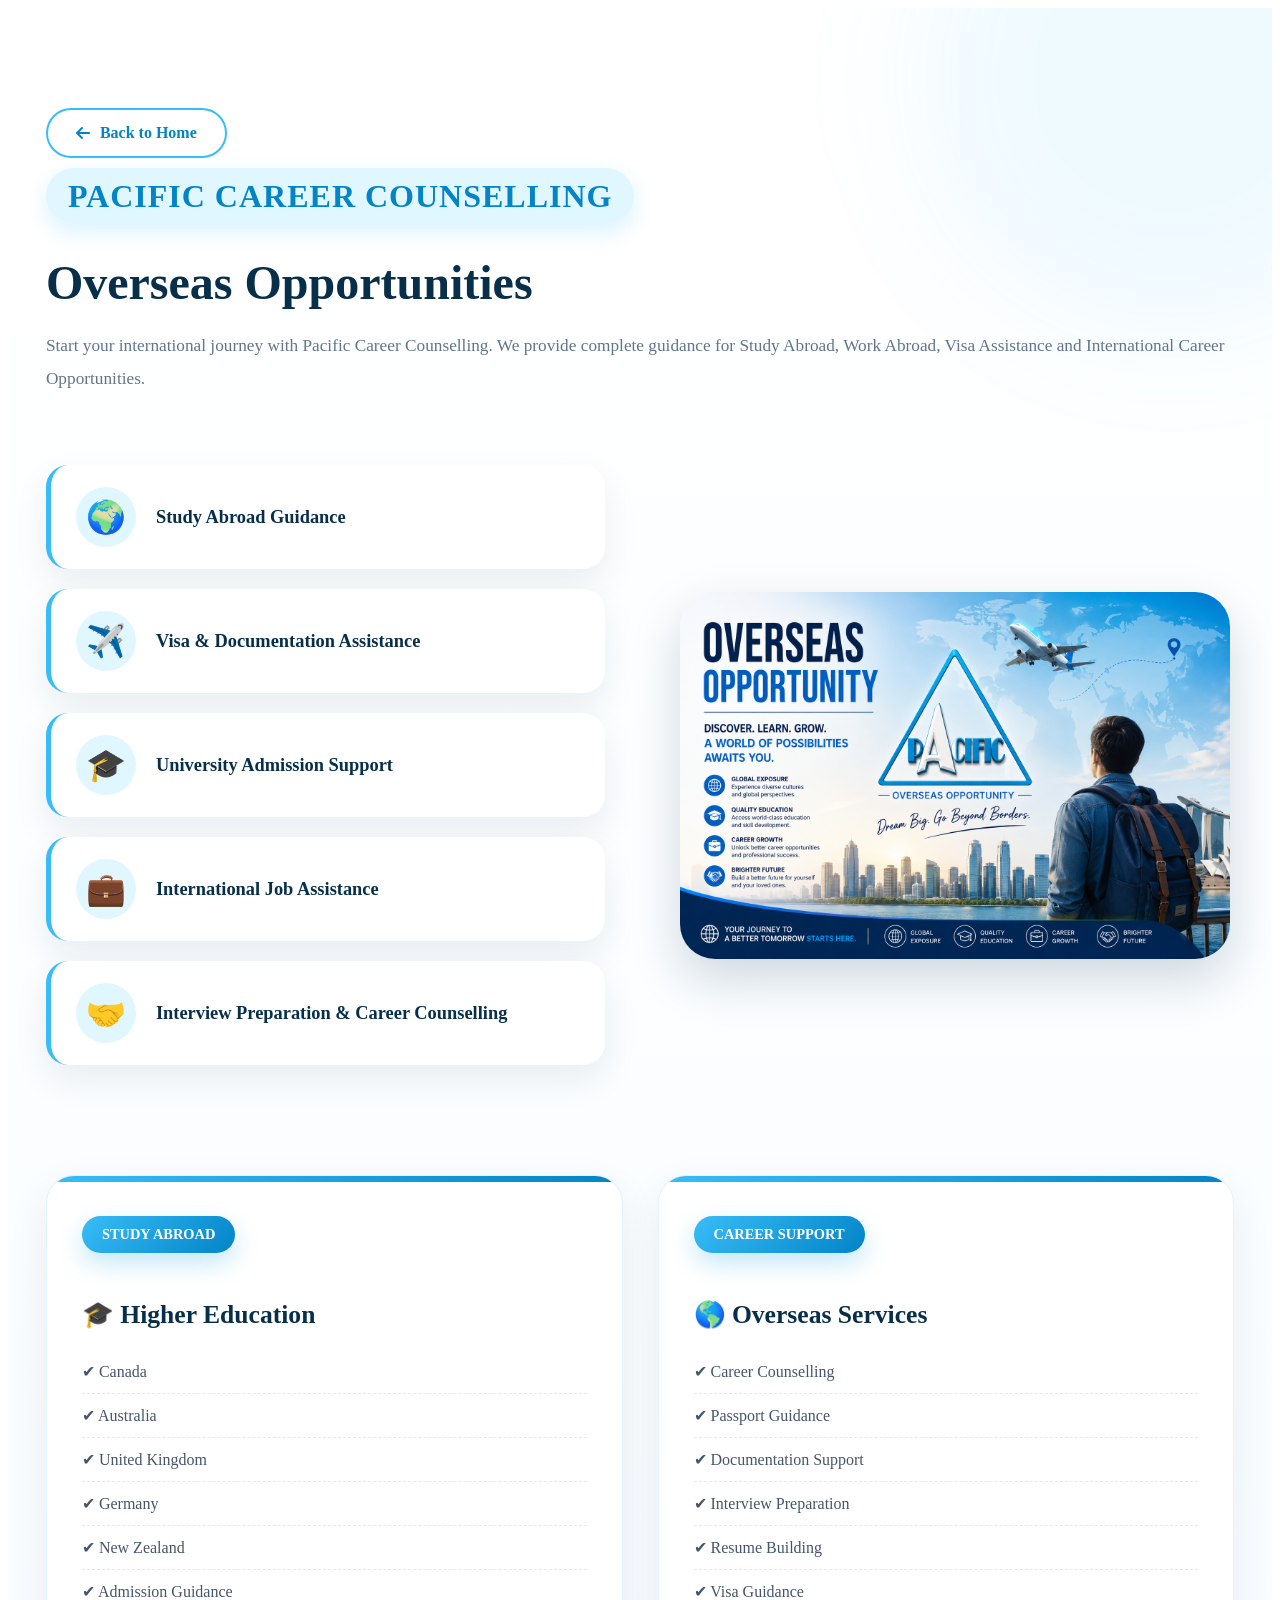
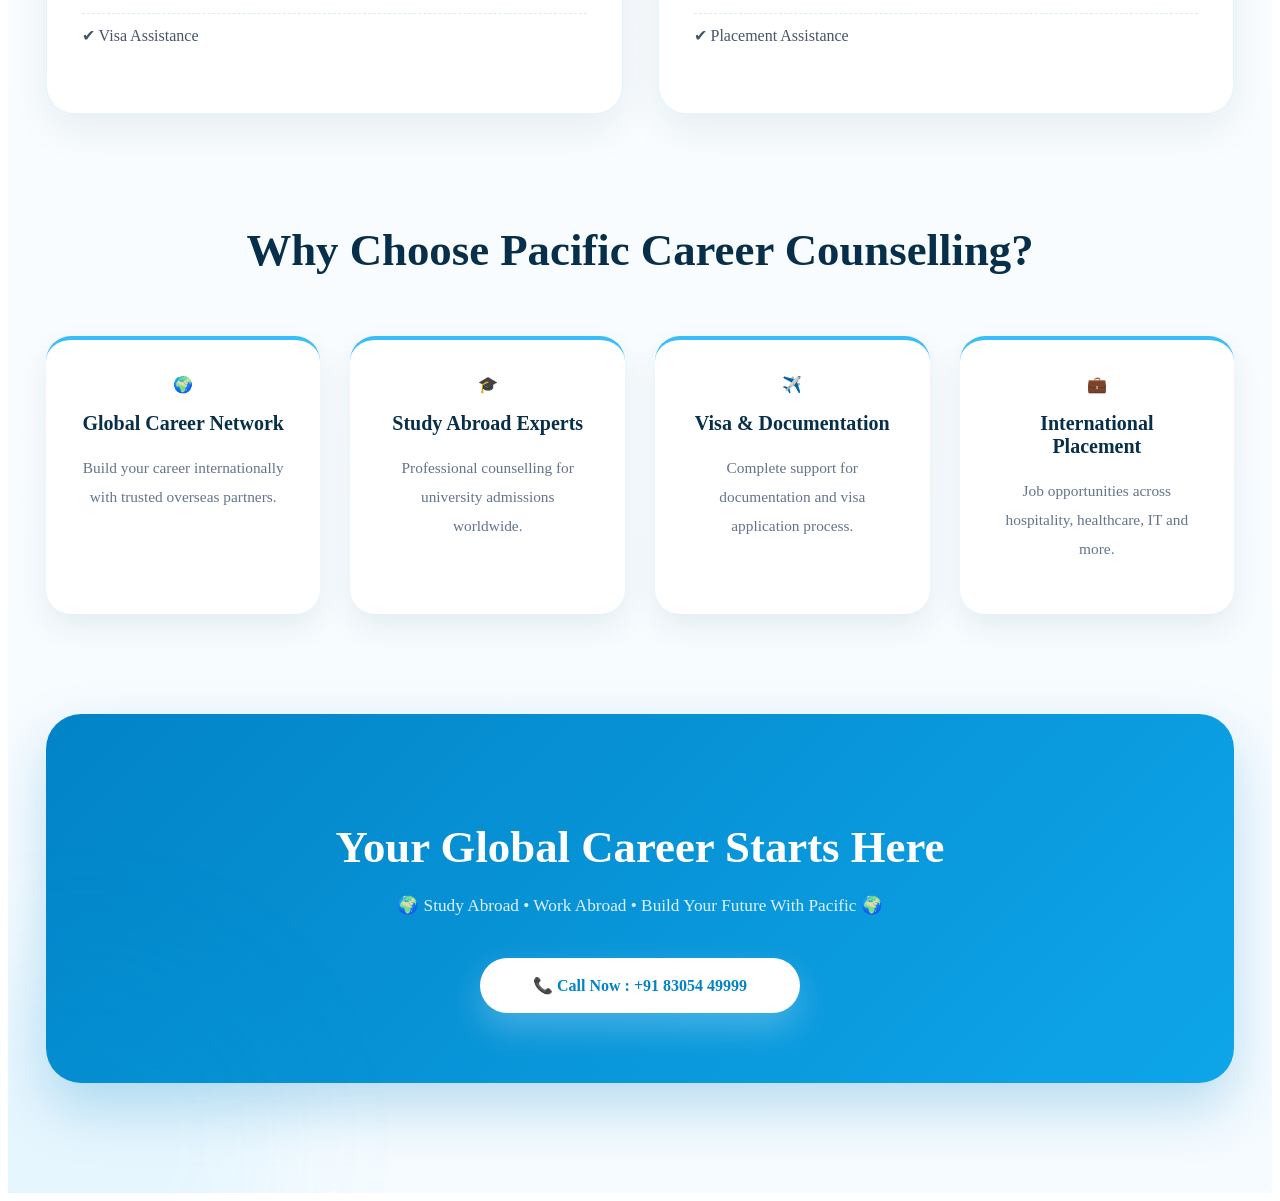
<file: overseas.html>
<!DOCTYPE html>
<html lang="en">

<head>

<meta charset="UTF-8">

<meta name="viewport"
content="width=device-width, initial-scale=1.0">

<title>Overseas Opportunities</title>
<link rel="icon" type="image/png" href="pacificlogo.png">

<link rel="preconnect"
href="https://fonts.googleapis.com">

<link rel="preconnect"
href="https://fonts.gstatic.com"
crossorigin>

<link href="https://fonts.googleapis.com/css2?family=Poppins:wght@300;400;500;600;700&display=swap"
rel="stylesheet">

<link rel="stylesheet"
href="https://cdnjs.cloudflare.com/ajax/libs/font-awesome/6.5.1/css/all.min.css">

</head>
<body> 
      <!-- ================= OVERSEAS OPPORTUNITIES ================= -->

<section class="overseas" id="overseas">

<div class="container">

<a href="index.html" class="back-btn">
<i class="fas fa-arrow-left"></i>
Back to Home
</a>

<div class="section-title">

<span class="section-tag">
PACIFIC CAREER COUNSELLING
</span>

<h2>Overseas Opportunities</h2>

<p>
Start your international journey with Pacific Career Counselling.
We provide complete guidance for Study Abroad, Work Abroad,
Visa Assistance and International Career Opportunities.
</p>

</div>

<div class="overseas-wrapper">

<!-- LEFT CONTENT -->

<div class="overseas-content">

<div class="feature-box">
<span>🌍</span>
<h3>Study Abroad Guidance</h3>
</div>

<div class="feature-box">
<span>✈️</span>
<h3>Visa & Documentation Assistance</h3>
</div>

<div class="feature-box">
<span>🎓</span>
<h3>University Admission Support</h3>
</div>

<div class="feature-box">
<span>💼</span>
<h3>International Job Assistance</h3>
</div>

<div class="feature-box">
<span>🤝</span>
<h3>Interview Preparation & Career Counselling</h3>
</div>

</div>

<!-- RIGHT IMAGE -->

<div class="overseas-image">

<img src="overseas.png" alt="Overseas Opportunities">

</div>

</div>

<!-- OPPORTUNITIES -->

<div class="course-grid">

<div class="course-card">

<div class="course-badge">
STUDY ABROAD
</div>

<h3>🎓 Higher Education</h3>

<ul>

<li>✔ Canada</li>

<li>✔ Australia</li>

<li>✔ United Kingdom</li>

<li>✔ Germany</li>

<li>✔ New Zealand</li>

<li>✔ Admission Guidance</li>

<li>✔ Visa Assistance</li>

</ul>

</div>

<!--<div class="course-card">

<div class="course-badge">
WORK ABROAD
</div>

<h3>💼 International Jobs</h3>

<ul>

<li>✔ UAE (Dubai)</li>

<li>✔ Saudi Arabia</li>

<li>✔ Qatar</li>

<li>✔ Oman</li>

<li>✔ Kuwait</li>

<li>✔ Hospitality Jobs</li>

<li>✔ Skilled & Unskilled Jobs</li>

</ul>

</div>-->

<div class="course-card">

<div class="course-badge">
CAREER SUPPORT
</div>

<h3>🌎 Overseas Services</h3>

<ul>

<li>✔ Career Counselling</li>

<li>✔ Passport Guidance</li>

<li>✔ Documentation Support</li>

<li>✔ Interview Preparation</li>

<li>✔ Resume Building</li>

<li>✔ Visa Guidance</li>

<li>✔ Placement Assistance</li>

</ul>

</div>

</div>

<!-- WHY CHOOSE -->

<div class="why-pacific">

<h2>Why Choose Pacific Career Counselling?</h2>

<div class="why-grid">

<div class="why-card">

🌍

<h3>Global Career Network</h3>

<p>
Build your career internationally with trusted overseas partners.
</p>

</div>

<div class="why-card">

🎓

<h3>Study Abroad Experts</h3>

<p>
Professional counselling for university admissions worldwide.
</p>

</div>

<div class="why-card">

✈️

<h3>Visa & Documentation</h3>

<p>
Complete support for documentation and visa application process.
</p>

</div>

<div class="why-card">

💼

<h3>International Placement</h3>

<p>
Job opportunities across hospitality, healthcare, IT and more.
</p>

</div>

</div>

</div>

<!-- CTA -->

<div class="overseas-contact">

<h2>Your Global Career Starts Here</h2>

<p>

🌍 Study Abroad • Work Abroad • Build Your Future With Pacific 🌍

</p>

<a href="tel:+918305449999" class="call-btn">

📞 Call Now : +91 83054 49999

</a>

</div>

</div>

</section>

<style>
.overseas{
    padding:110px 3%;
    background:linear-gradient(180deg,#ffffff,#f5fbff);
    overflow:hidden;
    position:relative;
}

.overseas::before{
    content:"";
    position:absolute;
    width:500px;
    height:500px;
    background:rgba(56,189,248,.08);
    border-radius:50%;
    top:-180px;
    right:-150px;
    filter:blur(60px);
}

.overseas::after{
    content:"";
    position:absolute;
    width:400px;
    height:400px;
    background:rgba(14,165,233,.06);
    border-radius:50%;
    bottom:-150px;
    left:-120px;
    filter:blur(60px);
}

.section-tag{


padding:10px 22px;

background:#e0f7ff;

color:#0284c7;

border-radius:40px;

font-size:2rem;

font-weight:700;

letter-spacing:1px;

margin-bottom:20px;

box-shadow:0 8px 20px rgba(56,189,248,.18);

margin:0 auto 20px;
}

.overseas h2{

font-size:3rem;

color:#082f49;

margin-bottom:20px;

}

.overseas p{

color:#64748b;

line-height:1.9;

font-size:1.08rem;

}

/*========================*/

.overseas-wrapper{

display:flex;

align-items:center;

justify-content:space-between;

gap:70px;

margin-top:70px;

position:relative;

z-index:2;

}

.overseas-content{

flex:1;

}

.overseas-image{

flex:1;

}

.overseas-image img{
width:100%;
max-width:550px;
display:block;
margin:0 auto;

border-radius:35px;

box-shadow:0 20px 50px rgba(8,47,73,.18);

transition:.5s;

}

.overseas-image img:hover{

transform:scale(1.03);

}

/*========================*/

.feature-box{

display:flex;

align-items:center;

gap:20px;

background:white;

padding:22px 25px;

border-radius:22px;

margin-bottom:20px;

box-shadow:

0 15px 35px rgba(8,47,73,.08);

border-left:5px solid #38bdf8;

transition:.4s;

cursor:pointer;

}

.feature-box:hover{

transform:translateX(12px);

box-shadow:

0 20px 45px rgba(14,165,233,.18);

}

.feature-box span{

font-size:2rem;

width:60px;

height:60px;

display:flex;

align-items:center;

justify-content:center;

background:#e0f7ff;

border-radius:50%;

transition:.4s;

}

.feature-box:hover span{

transform:rotate(10deg) scale(1.1);

background:#38bdf8;

color:#fff;

}

.feature-box h3{

font-size:1.15rem;

color:#082f49;

}

/*========================*/

.admission-btn{

display:inline-block;

margin-top:25px;

padding:18px 42px;

background:linear-gradient(135deg,#38bdf8,#0284c7);

color:#fff;

text-decoration:none;

font-weight:600;

border-radius:40px;

transition:.4s;

box-shadow:

0 15px 35px rgba(14,165,233,.25);

}

.admission-btn:hover{

transform:translateY(-6px);

background:linear-gradient(135deg,#0284c7,#075985);

}

/*==========================
      COURSE CARDS
===========================*/

.course-grid{

display:grid;

grid-template-columns:repeat(auto-fit,minmax(330px,1fr));

gap:35px;

margin-top:90px;

}

.course-card{

background:#fff;

padding:40px 35px;

border-radius:28px;

position:relative;

overflow:hidden;

box-shadow:

0 15px 40px rgba(8,47,73,.08);

transition:.45s;

border:1px solid rgba(56,189,248,.15);

}

.course-card::before{

content:"";

position:absolute;

top:0;

left:0;

width:100%;

height:6px;

background:linear-gradient(90deg,#38bdf8,#0284c7);

}

.course-card:hover{

transform:translateY(-12px);

box-shadow:

0 25px 55px rgba(14,165,233,.18);

}

.course-badge{

display:inline-block;

padding:10px 20px;

background:linear-gradient(135deg,#38bdf8,#0284c7);

color:#fff;

font-size:.9rem;

font-weight:700;

border-radius:30px;

margin-bottom:20px;

box-shadow:0 10px 25px rgba(14,165,233,.25);

}

.course-card h3{

font-size:1.6rem;

color:#082f49;

margin-bottom:20px;

}

.course-card ul{

list-style:none;

padding:0;

}

.course-card ul li{

padding:12px 0;

color:#475569;

font-size:1rem;

border-bottom:1px dashed rgba(2,132,199,.15);

transition:.3s;

}

.course-card ul li:last-child{

border:none;

}

.course-card ul li:hover{

padding-left:8px;

color:#0284c7;

}

/*==========================
     WHY PACIFIC
===========================*/

.why-pacific{

margin-top:110px;

text-align:center;

}

.why-pacific h2{

font-size:2.8rem;

color:#082f49;

margin-bottom:60px;

}

.why-grid{

display:grid;

grid-template-columns:repeat(auto-fit,minmax(250px,1fr));

gap:30px;

}

.why-card{

background:#fff;

padding:35px;

border-radius:25px;

box-shadow:0 12px 30px rgba(8,47,73,.08);

transition:.4s;

border-top:4px solid #38bdf8;

}

.why-card:hover{

transform:translateY(-10px);

box-shadow:0 20px 45px rgba(14,165,233,.18);

}

.why-card h3{

margin:18px 0;

color:#082f49;

font-size:1.25rem;

}

.why-card p{

font-size:.96rem;

color:#64748b;

}

/*==========================
       ADMISSION CTA
===========================*/

.overseas-contact{

margin-top:100px;

padding:70px 40px;

text-align:center;

background:

linear-gradient(135deg,#0284c7,#0ea5e9);

border-radius:35px;

color:#fff;

box-shadow:

0 25px 55px rgba(2,132,199,.25);

}

.overseas-contact h2{

color:#fff;

font-size:2.8rem;

margin-bottom:15px;

}

.overseas-contact p{

color:#e0f2fe;

margin-bottom:35px;

}

/*==========================
       CALL BUTTON
===========================*/


.call-btn{

display:flex;

justify-content:center;

align-items:center;

width:90%;

max-width:320px;

margin:25px auto 0;

padding:18px 20px;

background:#fff;

color:#0284c7;

font-weight:700;

text-decoration:none;

border-radius:50px;

transition:.4s;

box-shadow:0 15px 35px rgba(255,255,255,.25);

box-sizing:border-box;

text-align:center;

white-space:normal;

word-break:break-word;

}

.call-btn:hover{

transform:translateY(-6px) scale(1.05);

background:#082f49;

color:#fff;

}
.call-btn:hover{

transform:translateY(-6px) scale(1.05);

background:#082f49;

color:#fff;

}

/*==========================
      RESPONSIVE
===========================*/

@media(max-width:992px){

.overseas-wrapper{

flex-direction:column;

text-align:center;

}

.overseas-image{

order:-1;

}

.feature-box{

text-align:left;

}

}

@media(max-width:768px){

.overseas{

padding:80px 0;

}

.overseas h2{

font-size:2.2rem;

}

.section-tag{

font-size:.8rem;

}

.course-grid,

.why-grid{

grid-template-columns:1fr;

}

.course-card{

padding:30px;

}

.overseas-contact{

padding:45px 20px;

}

.overseas-contact h2{

font-size:2rem;

}

.call-btn{

display:block;

width:100%;

text-align:center;

padding:16px;

}

.feature-box{

padding:18px;

}

.feature-box span{

width:50px;

height:50px;

font-size:1.5rem;

}

}

/*=========================
        BACK BUTTON
=========================*/

.back-btn{

display:inline-flex;

align-items:center;

gap:10px;

padding:14px 28px;

margin-top:-10px;
margin-bottom:20px;

background:#ffffff;

color:#0284c7;

font-weight:600;

text-decoration:none;

border-radius:50px;

border:2px solid #38bdf8;

}

.back-btn:hover{

background:linear-gradient(135deg,#38bdf8,#0284c7);

color:#fff;

transform:translateX(-6px);

box-shadow:0 18px 35px rgba(2,132,199,.25);

}

.back-btn i{

font-size:16px;

transition:.35s;

}

.back-btn:hover i{

transform:translateX(-5px);

}
</style>
</file>
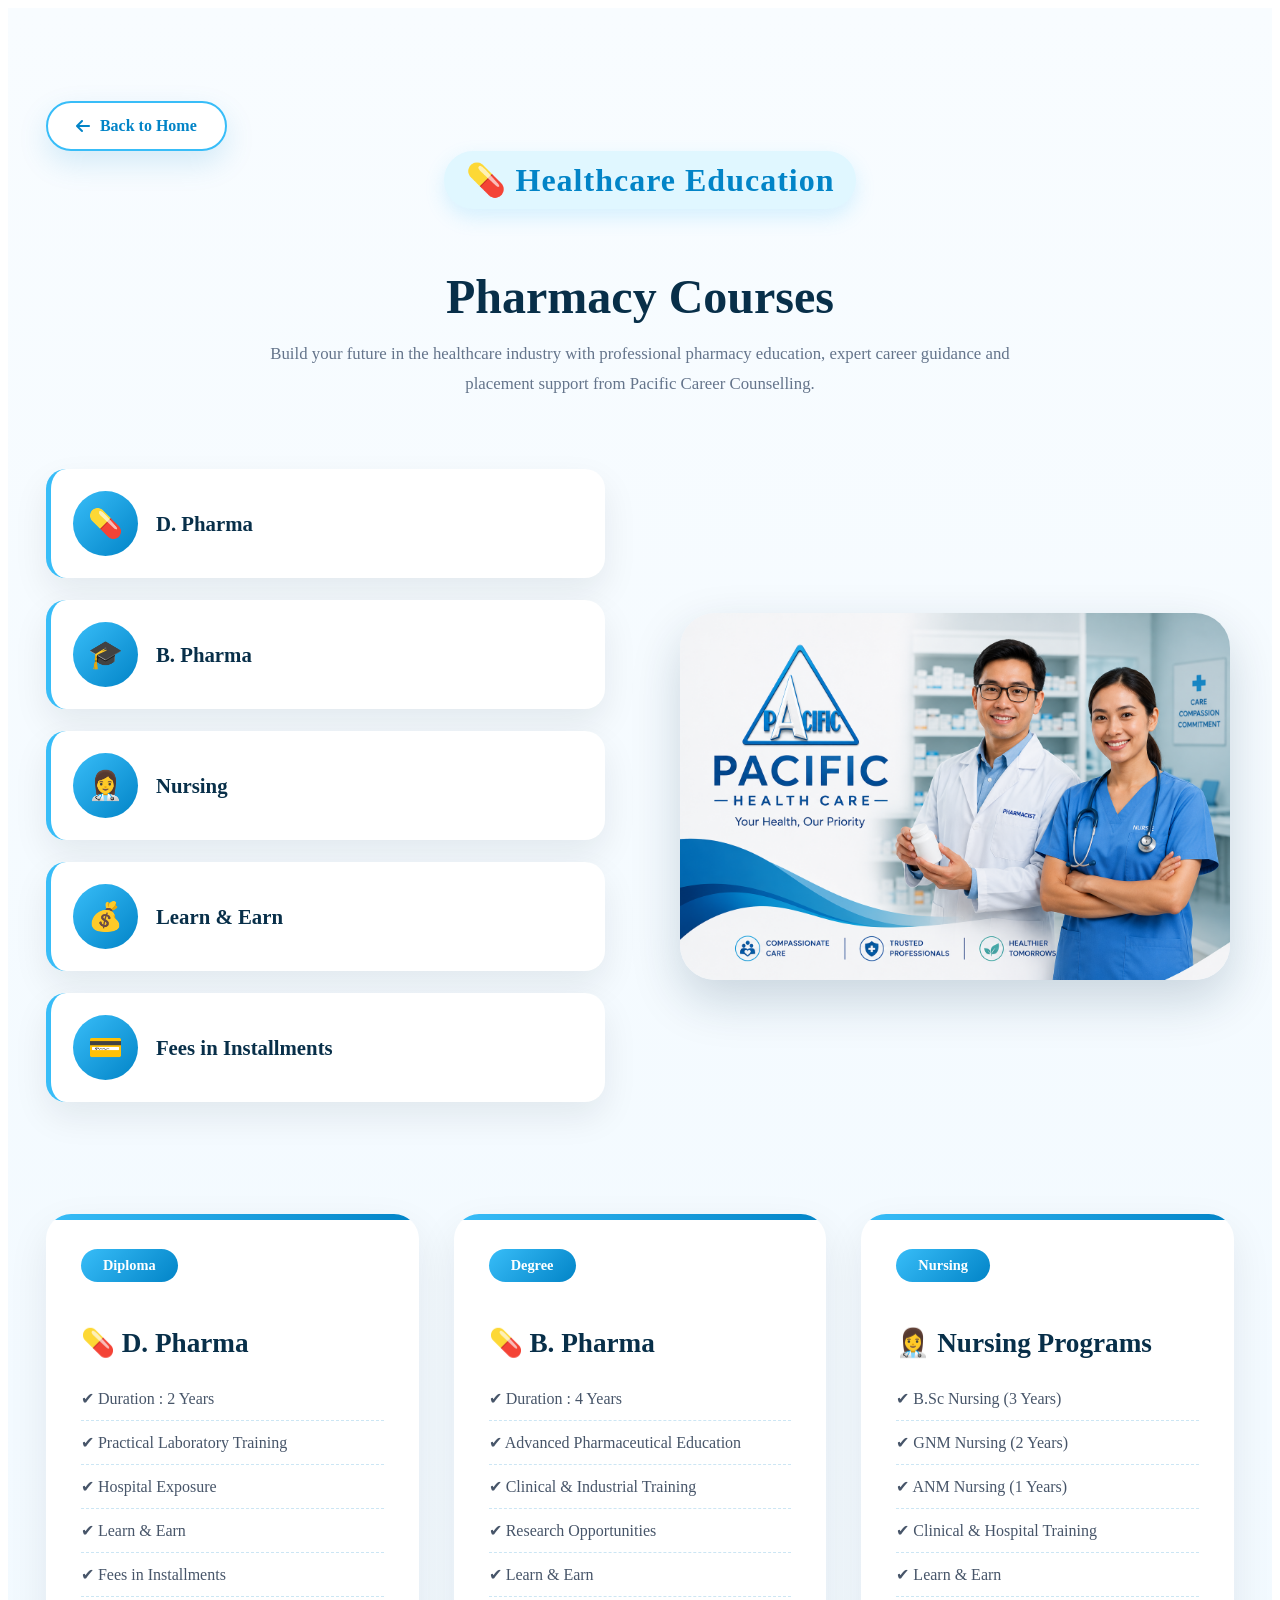
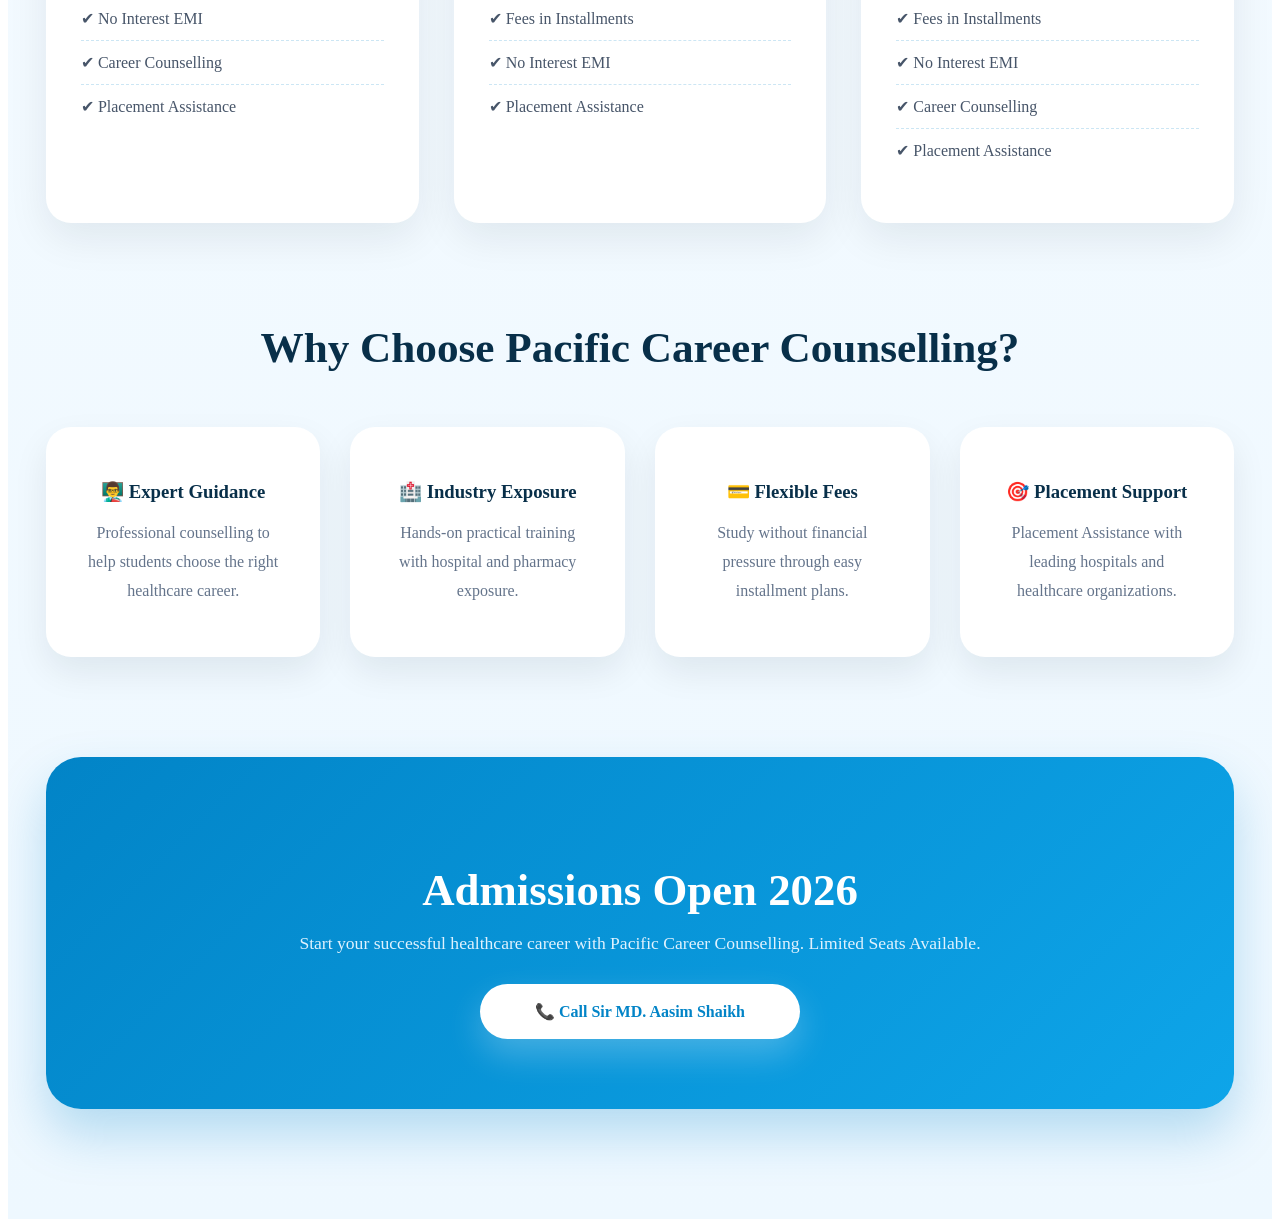
<file: pharmacy.html>
<!DOCTYPE html>
<html lang="en">

<head>

<meta charset="UTF-8">

<meta name="viewport"
content="width=device-width, initial-scale=1.0">

<title>Hotel Manegment </title>
<link rel="icon" type="image/png" href="pacificlogo.png">

<link rel="preconnect"
href="https://fonts.googleapis.com">

<link rel="preconnect"
href="https://fonts.gstatic.com"
crossorigin>

<link href="https://fonts.googleapis.com/css2?family=Poppins:wght@300;400;500;600;700&display=swap"
rel="stylesheet">

<link rel="stylesheet"
href="https://cdnjs.cloudflare.com/ajax/libs/font-awesome/6.5.1/css/all.min.css">

</head>
<body>

<!-- ================= Pharmacy ================= -->

<section class="pharmacy" id="pharmacy">

<div class="container">
    <a href="index.html" class="back-btn">
    <i class="fas fa-arrow-left"></i>
    Back to Home
</a>

<div class="section-title">
<span class="section-tag">💊 Healthcare Education</span>
<h2>Pharmacy Courses</h2>
<p>
Build your future in the healthcare industry with professional pharmacy education,
expert career guidance and placement support from Pacific Career Counselling.
</p>
</div>

<div class="pharmacy-wrapper">

<div class="pharmacy-content">

<div class="feature-box">
<span>💊</span>
<div>
<h3>D. Pharma</h3>
</div>
</div>

<div class="feature-box">
<span>🎓</span>
<div>
<h3>B. Pharma</h3>
</div>
</div>

<div class="feature-box">
<span>👩‍⚕️ </span>
<div>
<h3>Nursing</h3>
</div>
</div>

<div class="feature-box">
<span>💰</span>
<div>
<h3>Learn & Earn</h3>
</div>
</div>

<div class="feature-box">
<span>💳</span>
<div>
<h3>Fees in Installments</h3>
</div>
</div>

</div>

<div class="pharmacy-image">

<img src="pharmacaro.png" alt="Pharmacy">

</div>

</div>

<!-- COURSE SECTION -->

<div class="course-grid">

<div class="course-card">

<span class="course-badge">Diploma</span>

<h3>💊 D. Pharma</h3>

<ul>

<li>✔ Duration : 2 Years</li>

<li>✔ Practical Laboratory Training</li>

<li>✔ Hospital Exposure</li>

<li>✔ Learn & Earn</li>

<li>✔ Fees in Installments</li>

<li>✔ No Interest EMI</li>

<li>✔ Career Counselling</li>

<li>✔ Placement Assistance</li>

</ul>

</div>

<div class="course-card">

<span class="course-badge">Degree</span>

<h3>💊 B. Pharma</h3>

<ul>

<li>✔ Duration : 4 Years</li>

<li>✔ Advanced Pharmaceutical Education</li>

<li>✔ Clinical & Industrial Training</li>

<li>✔ Research Opportunities</li>

<li>✔ Learn & Earn</li>

<li>✔ Fees in Installments</li>

<li>✔ No Interest EMI</li>

<li>✔ Placement Assistance</li>

</ul>

</div>
<div class="course-card">

<span class="course-badge">Nursing</span>

<h3>👩‍⚕️ Nursing Programs</h3>

<ul>

<li>✔ B.Sc Nursing (3 Years)</li>

<li>✔ GNM Nursing (2 Years)</li>

<li>✔ ANM Nursing (1 Years)</li>

<li>✔ Clinical & Hospital Training</li>

<li>✔ Learn & Earn</li>

<li>✔ Fees in Installments</li>

<li>✔ No Interest EMI</li>

<li>✔ Career Counselling</li>

<li>✔ Placement Assistance</li>

</ul>

</div>

</div>

<!-- WHY PACIFIC -->

<div class="why-pacific">

<h2>Why Choose Pacific Career Counselling?</h2>

<div class="why-grid">

<div class="why-card">

<h3>👨‍🏫 Expert Guidance</h3>

<p>
Professional counselling to help students choose the right healthcare career.
</p>

</div>

<div class="why-card">

<h3>🏥 Industry Exposure</h3>

<p>
Hands-on practical training with hospital and pharmacy exposure.
</p>

</div>

<div class="why-card">

<h3>💳 Flexible Fees</h3>

<p>
Study without financial pressure through easy installment plans.
</p>

</div>

<div class="why-card">

<h3>🎯 Placement Support</h3>

<p>
 Placement Assistance with leading hospitals and healthcare organizations.
</p>

</div>

</div>

</div>

<!-- CTA -->

<div class="pharmacy-contact">

<h2>Admissions Open 2026</h2>

<p>
Start your successful healthcare career with Pacific Career Counselling.
Limited Seats Available.
</p>

<a href="tel:+918305449999" class="call-btn">

📞 Call Sir MD. Aasim Shaikh

</a>

</div>

</div>

</section>

<style>

/*=========================
      PHARMACY SECTION
=========================*/

.pharmacy{
padding:110px 3%;
background:linear-gradient(180deg,#f8fcff,#eef8ff);
overflow:hidden;
}

.section-title{
text-align:center;
margin-bottom:70px;
}

.section-tag{

display:inline-block;

padding:10px 22px;

background:#e0f7ff;

color:#0284c7;

border-radius:40px;

font-size:2rem;

font-weight:700;

letter-spacing:1px;

margin-bottom:20px;

box-shadow:0 8px 20px rgba(56,189,248,.18);

margin-left: 20px;
}

.section-title h2{
font-size:3rem;
color:#082f49;
margin-bottom:15px;
}

.section-title p{
max-width:760px;
margin:auto;
font-size:1.05rem;
color:#64748b;
line-height:1.8;
}

/*=========================
      HERO
=========================*/

.pharmacy-wrapper{
display:flex;
align-items:center;
justify-content:space-between;
gap:70px;
margin-bottom:90px;
}

.pharmacy-content{
flex:1;
}

.pharmacy-image{
flex:1;
text-align:center;
}

.pharmacy-image img{

width:100%;
max-width:550px;
display:block;
margin:0 auto;

border-radius:35px;

box-shadow:0 20px 50px rgba(8,47,73,.18);

transition:.5s;
}

.pharmacy-image img:hover{

transform:scale(1.03);

}


/*=========================
      FEATURE BOX
=========================*/

.feature-box{
display:flex;
align-items:flex-start;
gap:18px;
background:#fff;
padding:22px;
margin-bottom:22px;
border-radius:20px;
box-shadow:0 15px 35px rgba(15,23,42,.08);
transition:.35s;
border-left:5px solid #38bdf8;
}

.feature-box:hover{
transform:translateY(-8px);
box-shadow:0 20px 45px rgba(2,132,199,.15);
}

.feature-box span{
width:65px;
height:65px;
display:flex;
align-items:center;
justify-content:center;
border-radius:50%;
background:linear-gradient(135deg,#38bdf8,#0284c7);
font-size:28px;
color:#fff;
flex-shrink:0;
}

.feature-box h3{
color:#082f49;
margin-bottom:8px;
font-size:1.3rem;
}

.feature-box p{
color:#64748b;
line-height:1.7;
}

/*=========================
      BUTTON
=========================*/

.hero-btn{
display:inline-block;
margin-top:25px;
padding:16px 40px;
border-radius:50px;
text-decoration:none;
font-weight:700;
color:#fff;
background:linear-gradient(135deg,#0ea5e9,#0369a1);
transition:.35s;
box-shadow:0 18px 35px rgba(14,165,233,.3);
}

.hero-btn:hover{
transform:translateY(-5px);
background:#082f49;
}

/*=========================
      COURSE GRID
=========================*/

.course-grid{
display:grid;
grid-template-columns:repeat(auto-fit,minmax(320px,1fr));
gap:35px;
margin-top:80px;
}

.course-card{
background:#fff;
padding:35px;
border-radius:25px;
box-shadow:0 15px 40px rgba(15,23,42,.08);
transition:.4s;
position:relative;
overflow:hidden;
}

.course-card::before{
content:"";
position:absolute;
top:0;
left:0;
width:100%;
height:6px;
background:linear-gradient(90deg,#38bdf8,#0284c7);
}

.course-card:hover{
transform:translateY(-10px);
box-shadow:0 25px 50px rgba(14,165,233,.18);
}

.course-badge{
display:inline-block;
padding:8px 22px;
background:linear-gradient(135deg,#38bdf8,#0284c7);
color:#fff;
font-size:.9rem;
font-weight:700;
border-radius:30px;
margin-bottom:18px;
}

.course-card h3{
font-size:1.7rem;
margin-bottom:18px;
color:#082f49;
}

.course-card ul{
list-style:none;
padding:0;
}

.course-card li{
padding:12px 0;
border-bottom:1px dashed rgba(2,132,199,.2);
color:#475569;
transition:.3s;
}

.course-card li:last-child{
border:none;
}

.course-card li:hover{
padding-left:10px;
color:#0284c7;
}

/*=========================
      WHY PACIFIC
=========================*/

.why-pacific{
margin-top:100px;
text-align:center;
}

.why-pacific h2{
font-size:2.7rem;
color:#082f49;
margin-bottom:55px;
}

.why-grid{
display:grid;
grid-template-columns:repeat(auto-fit,minmax(240px,1fr));
gap:30px;
}

.why-card{
background:#fff;
padding:35px;
border-radius:25px;
box-shadow:0 15px 35px rgba(15,23,42,.08);
transition:.4s;
}

.why-card:hover{
transform:translateY(-10px);
box-shadow:0 20px 45px rgba(2,132,199,.18);
}

.why-card h3{
margin-bottom:15px;
color:#082f49;
}

.why-card p{
color:#64748b;
line-height:1.8;
}

/*=========================
      CTA
=========================*/

.pharmacy-contact{
margin-top:100px;
padding:70px 35px;
border-radius:35px;
text-align:center;
background:linear-gradient(135deg,#0284c7,#0ea5e9);
box-shadow:0 25px 50px rgba(2,132,199,.25);
}

.pharmacy-contact h2{
font-size:2.8rem;
color:#fff;
margin-bottom:15px;
}

.pharmacy-contact p{
color:#e0f2fe;
margin-bottom:30px;
font-size:1.1rem;
}

.call-btn{

display:flex;

justify-content:center;

align-items:center;

width:90%;

max-width:320px;

margin:25px auto 0;

padding:18px 20px;

background:#fff;

color:#0284c7;

font-weight:700;

text-decoration:none;

border-radius:50px;

transition:.4s;

box-shadow:0 15px 35px rgba(255,255,255,.25);

box-sizing:border-box;

text-align:center;

white-space:normal;

word-break:break-word;

}

.call-btn:hover{

transform:translateY(-6px) scale(1.05);

background:#082f49;

color:#fff;

}

.call-btn:hover{
background:#082f49;
color:#fff;
transform:translateY(-5px);
}

/*=========================
      ANIMATION
=========================*/

@keyframes floatImage{

0%,100%{
transform:translateY(0);
}

50%{
transform:translateY(-18px);
}

}

/*=========================
      RESPONSIVE
=========================*/

@media(max-width:992px){

.pharmacy-wrapper{
flex-direction:column-reverse;
text-align:center;
}

.feature-box{
text-align:left;
}

.section-title h2{
font-size:2.5rem;
}

}

@media(max-width:768px){

.pharmacy{
padding:70px 20px;
}

.section-title h2{
font-size:2rem;
}

.section-title p{
font-size:.95rem;
}

.feature-box{
padding:18px;
}

.feature-box span{
width:55px;
height:55px;
font-size:22px;
}

.course-grid{
grid-template-columns:1fr;
}

.hotel-contact{
padding:50px 20px;
}

.hotel-contact h2{
font-size:2rem;
}

.call-btn{
display:block;
width:100%;
text-align:center;
}

}
/*=========================
        BACK BUTTON
=========================*/

.back-btn{

display:inline-flex;

align-items:center;

gap:10px;

padding:14px 28px;

margin-top: -80px;
background:#ffffff;

color:#0284c7;

font-weight:600;

text-decoration:none;

border-radius:50px;

border:2px solid #38bdf8;

box-shadow:0 12px 30px rgba(2,132,199,.15);

transition:.35s;

}

.back-btn:hover{

background:linear-gradient(135deg,#38bdf8,#0284c7);

color:#fff;

transform:translateX(-6px);

box-shadow:0 18px 35px rgba(2,132,199,.25);

}

.back-btn i{

font-size:16px;

transition:.35s;

}

.back-btn:hover i{

transform:translateX(-5px);
}

</style>
</file>
<file: pacific.css>
/* ================= RESET ================= */

*{
    margin:0;
    padding:0;
    box-sizing:border-box;
       box-sizing:border-box;
}

img{
    max-width:100%;
    height:auto;
}


html{
    scroll-behavior:smooth;
}

body{
    font-family:'Poppins',sans-serif;
    background:#ffffff;
    overflow-x:hidden;
    color:#082f49;
}


/* ================= HEADER ================= */


.header{
position:fixed;
top:0;
left:0;
width:100%;
z-index:1000;
background:
#ffffff;
backdrop-filter:blur(18px);
-webkit-backdrop-filter:blur(18px);
border-bottom:
1px solid rgba(255,255,255,.35);
box-shadow:
0 8px 32px rgba(8,47,73,.15);
}

.container{
width:90%;
max-width:1200px;
margin:auto;
}

.header .container{
display:flex;
justify-content:space-between;
align-items:center;
padding:20px 0;
}

/* ================= LOGO ================= */

.logo{
font-family:Broadway;
font-size:3rem;
color:#38bdf8;
letter-spacing:2px;
text-shadow:
0 5px 15px rgba(14,165,233,.35);
margin-top: -10px;
}

.logo img{
height: 60px;
display: inline;
margin-left: -20px;
margin-top: -0px;
}


/* ================= NAVBAR ================= */

.navbar ul{
display:flex;
list-style:none;
gap:35px;
}

.navbar ul li a{
color:#075985;
font-weight:700;
text-decoration:none;
transition:.3s ease;
}

.navbar ul li a:hover{
color:#38bdf8;
text-shadow:
0 0 15px rgba(56,189,248,.8);
}

/*==========================================
            HERO SECTION
==========================================*/

.hero{
    position:relative;
    min-height:100vh;
    display:flex;
    align-items:center;
    justify-content:center;
    overflow:hidden;
}

/* Slides */

.hero-slider{
    position:absolute;
    inset:0;
    z-index:1;
}

.hero-slide{
    position:absolute;
    inset:0;
    opacity:0;
    transition:opacity 1.2s ease;
}

.hero-slide.active{
    opacity:1;
}

.hero-slide img{
    width:100%;
    height:100%;
    object-fit:cover;
}

/* Overlay */

.hero::before{

content:"";

position:absolute;

inset:0;

z-index:2;

}

/* Content */

.hero-content{

position:relative;

z-index:5;

max-width:900px;

padding:0 20px;

text-align:center;

animation:fadeUp 1s ease;

}

.hero-tag{

display:inline-block;

padding:12px 28px;

background:rgba(255,255,255,.15);

border:1px solid rgba(255,255,255,.2);

backdrop-filter:blur(15px);

border-radius:40px;

color:#fff;

font-weight:600;

margin-bottom:25px;

}

.hero h1{

font-size:4.4rem;

font-weight:700;

line-height:1.2;

color:#fff;

margin-bottom:25px;

}

.hero h1 span{

display:block;

color:#7dd3fc;

}

.hero p{

font-size:1.15rem;

line-height:1.9;

max-width:760px;

margin:auto;

color:#e5e7eb;

margin-bottom:40px;

}

/* Buttons */

.hero-buttons{

display:flex;

justify-content:center;

gap:20px;

flex-wrap:wrap;

}

.hero-buttons a{

padding:16px 38px;

border-radius:50px;

text-decoration:none;

font-weight:600;

transition:.35s;

}

.primary-btn{

background:#0ea5e9;

color:#fff;

}

.primary-btn:hover{

transform:translateY(-5px);

box-shadow:0 15px 35px rgba(14,165,233,.35);

}

.secondary-btn{

background:#0ea5e9;

color:#fff;


}

.secondary-btn:hover{

background:#fff;

color:#0284c7;

}

/* Slider Buttons */

.hero-prev,
.hero-next{

position:absolute;

top:50%;

transform:translateY(-50%);

width:55px;

height:55px;

border:none;

border-radius:50%;

background:rgba(255,255,255,.18);

color:#fff;

font-size:24px;

cursor:pointer;

z-index:8;

transition:.3s;

backdrop-filter:blur(10px);

}

.hero-prev{

left:30px;

}

.hero-next{

right:30px;

}

.hero-prev:hover,
.hero-next:hover{

background:#0ea5e9;

}

/* Dots */

.hero-dots{

position:absolute;

bottom:35px;

left:50%;

transform:translateX(-50%);

display:flex;

gap:12px;

z-index:9;

}

.hero-dot{

width:13px;

height:13px;

border-radius:50%;

background:rgba(255,255,255,.45);

cursor:pointer;

transition:.35s;

}

.hero-dot.active{

background:#38bdf8;

transform:scale(1.2);

}

/* Animation */

@keyframes zoomHero{

from{

transform:scale(1);

}

to{

transform:scale(1.12);

}

}

@keyframes fadeUp{

from{

opacity:0;

transform:translateY(40px);

}

to{

opacity:1;

transform:translateY(0);

}

}
/* ================= ABOUT SECTION ================= */

.about{
padding:100px 0;
background:
linear-gradient(
135deg,
#ffffff,
#ffffff
);
text-align:center;
}

.about h2{
font-size:3rem;
color:#082f49;
margin-bottom:25px;
}

.about p{
max-width:850px;
margin:20px auto;
line-height:1.9;
color:#475569;
font-size:1.1rem;
}

/* ================= SERVICES ================= */

.services{
padding:100px 0;
background:#ffffff;
}

.services h2{
text-align:center;
font-size:3rem;
color:#082f49;
margin-bottom:60px;
}

.service-grid{
display:grid;
grid-template-columns:
repeat(auto-fit,minmax(260px,1fr));
gap:30px;
}

.service-card{
background:rgba(255,255,255,.8);
padding:35px;
border-radius:25px;
text-align:center;
border-top:4px solid #38bdf8;
box-shadow:0 10px 30px rgba(8,47,73,.08);
transition:.4s ease;
display:flex;
flex-direction:column;
height:100%;
}

.service-card:hover{
transform:
translateY(-12px);
box-shadow:
0 20px 45px rgba(14,165,233,.25);
}

.service-card i{
font-size:3rem;
color:#0284c7;
margin-bottom:20px;
}

.service-card h3{
color:#082f49;
margin-bottom:15px;
}

.service-card p{
color:#64748b;
line-height:1.7;
flex-grow: 1;
margin-bottom: 25px;
}

.card-btn{

display:inline-block;

padding:12px 25px;

background:linear-gradient(135deg,#38bdf8,#0284c7);

color:#fff;

text-decoration:none;

border-radius:50px;

font-weight:600;

transition:.4s ease;

box-shadow:0 8px 20px rgba(2,132,199,.25);

margin-top:auto;

}

.card-btn:hover{
transform:translateY(-4px);
background:linear-gradient(135deg,#0284c7,#075985);
box-shadow:0 12px 25px rgba(2,132,199,.35);
}


/* ================= WHY CHOOSE US ================= */

.why-us{
padding:100px 0;
background:#ffffff;
}

.why-us h2{
text-align:center;
font-size:3rem;
color:#082f49;
margin-bottom:60px;
}

.why-grid{
display:grid;
grid-template-columns:
repeat(auto-fit,minmax(280px,1fr));
gap:30px;
}

.why-card{
background:white;
padding:40px;
border-radius:25px;
text-align:center;
border-top:4px solid #38bdf8;
transition:.4s;
box-shadow:
0 10px 30px rgba(8,47,73,.08);
}

.why-card:hover{
transform:
translateY(-10px);
}

.why-card h3{
color:#082f49;
margin-bottom:15px;
}

.why-card p{
color:#475569;
line-height:1.7;
}

.stats{
max-width:1200px;
margin:-100px auto 100px;
display:grid;
grid-template-columns:repeat(4,1fr);
gap:130px;
padding:0 70px;
position:relative;
z-index:100;
}

.stat-card{
background:rgba(18, 91, 131, 0.08);
backdrop-filter:blur(15px);
border:1px solid rgba(255,255,255,.1);
padding:35px;
border-radius:25px;
text-align:center;
font-weight: bold;
color:#475569;
text-decoration: bol;
transition:.4s;
height: 170px;
width: 260px;
}

.stat-card:hover{
transform:translateY(-10px);
}

.stat-card h2{
font-size:3rem;
color:#ffffff;
margin-bottom:10px;
}

/* ================= GALLERY ================= */
.gallery{
padding:100px 0%;
background:#ffffff;
}

.gallery h2{
text-align:center;
font-size:3rem;
color:#082f49;
margin-bottom:50px;
}

.gallery-subtitle{
text-align:center;
max-width:700px;
margin:0 auto 40px;
color:#64748b;
font-size:1.1rem;
line-height:1.8;
}

.gallery-grid{
display:grid;
grid-template-columns:
repeat(auto-fit,minmax(250px,1fr));
gap:20px;
}

.gallery-grid img{

width:100%;
height:250px;
object-fit:cover;
border-radius:20px;
transition:.4s;
}

.gallery-grid img:hover{
transform:
scale(1.05);
box-shadow:
0 15px 30px rgba(14,165,233,.25);
}

/* ================= CONTACT SECTION ================= */



.contact{
padding:120px 8%;
background:#ffffff;
}

.contact-container{
display:grid;
grid-template-columns:1fr 1fr;
gap:40px;
align-items:start;
}

.contact-info{
    background:#0284c7;
    padding:40px;
    border-radius:25px;
    color:#fff;
    box-shadow:0 15px 35px rgba(8,47,73,.2);
}

.contact-info h3{
    font-size:2rem;
    margin-bottom:30px;
}

.contact-link{
    display:flex;
    align-items:center;
    justify-content:space-between;
    gap:15px;

    text-decoration:none;
    color:white;

    background:rgba(255,255,255,.12);
    backdrop-filter:blur(10px);

    border-radius:15px;

    padding:15px 18px;

    margin-bottom:18px;

    transition:.4s;
}

.contact-link:hover{

    transform:translateX(8px);

    background:white;

    color:#0284c7;

    box-shadow:0 10px 30px rgba(0,0,0,.2);

}

.contact-link .icon{

    font-size:28px;

    animation:bounce 1.5s infinite;

}

.contact-link:hover .icon{

    transform:scale(1.2);

}

.contact-link .text{

    flex:1;

    font-size:17px;

    font-weight:600;

}

.contact-link small{

    display:block;

    margin-top:4px;

    font-size:12px;

    opacity:.8;

}

.contact-link .arrow{

    font-size:22px;

    transition:.3s;

}

.contact-link:hover .arrow{

    transform:translateX(8px);

}

.working-hours{

    margin-top:25px;

    padding:15px;

    text-align:center;

    border-radius:15px;

    background:rgba(255,255,255,.15);

    font-weight:600;

}

@keyframes bounce{

    0%,100%{

        transform:translateY(0);

    }

    50%{

        transform:translateY(-6px);

    }

}
    

/* RIGHT FORM */

.contact-form{
display:flex;
flex-direction:column;
gap:20px;
}

/* INPUTS */

.contact-form input,
.contact-form textarea{
width:100%;
padding:18px;
background:#ffffff;
border:2px solid #cbd5e1;
border-radius:15px;
font-size:1rem;
font-family:'Poppins',sans-serif;
color:#082f49;
transition:all .4s ease;
}

/* PLACEHOLDER */

.contact-form input::placeholder,
.contact-form textarea::placeholder{
color:#64748b;
}

/* HOVER */

.contact-form input:hover,
.contact-form textarea:hover{
border-color:#38bdf8;
box-shadow:0 0 15px rgba(56,189,248,.15);
}

/* FOCUS */

.contact-form input:focus,
.contact-form textarea:focus{
outline:none;
background:#ffffff;
border-color:#38bdf8;
box-shadow:0 0 25px rgba(56,189,248,.25);
transform:translateY(-3px);
}

/* BUTTON */

.contact-form button{
padding:18px;
border:none;
border-radius:15px;
background:linear-gradient(
135deg,
#38bdf8,
#0284c7
);
color:white;
font-size:1rem;
font-weight:600;
cursor:pointer;
transition:.4s ease;
box-shadow:0 10px 25px rgba(14,165,233,.25);
}

.contact-form button:hover{
transform:
translateY(-5px)
scale(1.03);

background:linear-gradient(
135deg,
#0284c7,
#075985
);
box-shadow:0 15px 35px rgba(14,165,233,.35);
}

/* SUCCESS MESSAGE */

#success-message{
position:fixed;
bottom:300px;
right:270px;
background:#1081b9;
color:white;
padding:15px 25px;
border-radius:12px;
font-weight:600;
box-shadow:0 10px 25px rgba(16, 137, 185, 0.4);
opacity:0;
visibility:hidden;
transform:translateY(30px);
transition:all .5s ease;
z-index:9999;
}

#success-message.show{
opacity:1;
visibility:visible;
transform:translateY(0);
}

/* MOBILE */

@media(max-width:768px){
.contact-container{
grid-template-columns:1fr;
}

.contact-info{
text-align:center;
}
}

/* ================= RESPONSIVE ================= */

@media(max-width:768px){
.about h2,
.services h2,
.why-us h2,
.contact h2{
font-size:2.2rem;
}

.hero-text h1{
font-size:2.5rem;
}

.service-card,
.why-card{
padding:25px;
}

.stat-box h3{
font-size:2.2rem;
}
}

/* ================= BUSINESS VERTICALS ================= */
.business-verticals{
padding:120px 0;
background:#ffffff;
}

.about h2::after,
.services h2::after,
.why-us h2::after,
.gallery h2::after,
.contact h2::after,
.business-verticals h2::after{
content:"";
display:block;
width:90px;
height:4px;
background:#38bdf8;
margin:15px auto 0;
border-radius:50px;
}
.section-title{
text-align:center;
max-width:850px;
margin:auto;
margin-bottom:70px;
}

.section-title h2{
font-size:3rem;
color:#082f49;
margin-bottom:20px;
position:relative;
}

.section-title h2::after{
content:"";
width:90px;
height:4px;
background:#38bdf8;
display:block;
margin:15px auto;
border-radius:50px;
}

.section-title p{
color:#64748b;
line-height:1.8;
font-size:1.1rem;
}

.vertical-grid{
display:grid;
grid-template-columns:
repeat(auto-fit,minmax(300px,1fr));
gap:30px;
}

.vertical-card{
background:
linear-gradient(
145deg,
#ffffff,
#ecfeff
);

padding:40px 35px;
border-radius:25px;
text-align:center;
box-shadow:
0 10px 30px rgba(8,47,73,.08);
transition:.4s ease;
position:relative;
overflow:hidden;
}

.vertical-card::before{
content:"";
position:absolute;
top:0;
left:0;
width:100%;
height:5px;
background:#38bdf8;
transform:scaleX(0);
transition:.4s;
}

.vertical-card:hover::before{
transform:scaleX(1);
}

.vertical-card:hover{
transform:
translateY(-12px);
box-shadow:
0 20px 45px rgba(14,165,233,.25);
}

.vertical-card i{
font-size:3rem;
color:#0284c7;
margin-bottom:25px;
}

.vertical-card h3{
color:#082f49;
margin-bottom:15px;
}

.vertical-card p{
color:#64748b;
line-height:1.8;
}

/* ================= GLOBAL OPPORTUNITIES ================= */

.global-opportunities{
padding:120px 0;
background:#ffffff;
}

.global-content{
display:flex;
justify-content:space-between;
gap:60px;
}

.global-text{
flex:1;
}

.global-tag{
display:inline-block;
padding:10px 18px;
background:#cffafe;
color:#0284c7;
font-size:.9rem;
font-weight:600;
border-radius:30px;
margin-bottom:20px;
}

.global-text h2{
font-size:2rem;
line-height:1.2;
color:#082f49;
margin-bottoM:25PX;
}

.global-text p{
font-size:1.1rem;
line-height:1.9;
color:#64748b;
margin-bottom:35px;
}

.country-list{
display:flex;
flex-wrap:wrap;
gap:15px;
}

.country-box{
display: inline-block;
padding:12px 20px;
background:white;
border-radius:50px;
font-weight:600;
color:#082f49;
box-shadow:
0 5px 15px rgba(8,47,73,.1);
transition:.3s;
}

.country-box:hover{
transform:
translateY(-5px);
background:#0284c7;
color:white;
}

.global-image{
flex:1;
margin-top: 70PX;
}

.global-image img{
width:100%;
border-radius:30px;
box-shadow:
0 20px 40px rgba(8,47,73,.15);
}


/* LEADERSHIP SECTION */

.leadership{
padding:120px 8%;
background:#f8fafc;
}

.leader-card{
display:flex;
align-items:center;
gap:60px;
margin-top:70px;
}

.leader-card.reverse{
flex-direction:row-reverse;
}

.leader-img{
flex:1;
text-align:center;
}

.leader-img img{
width:320px;
height:400px;
object-fit:cover;
border-radius:25px;
box-shadow:
0 20px 40px rgba(8,47,73,.15);
transition:.4s;
}

.leader-img img:hover{
transform:translateY(-10px);
}

.leader-content{
flex:2;
}

.leader-content h3{
font-size:2rem;
color:#0284c7;
margin-bottom:10px;
}

.leader-content h4{
font-size:1.3rem;
color:#082f49;
margin-bottom:20px;
font-weight:600;
margin-top: 20px;
}

.leader-content p{
font-size:1.05rem;
line-height:1.9;
color:#64748b;
}

/* MOBILE */

@media(max-width:768px){

.leader-card,
.leader-card.reverse{
flex-direction:column;
text-align:center;
}

.leader-img img{
width:250px;
height:250px;
}
}

/* ================= PREMIUM FOOTER ================= */

.footer{
background:
linear-gradient(
135deg,
#082f49,
#0f172a
);
padding:
120px 8%;
color:white;
}

.footer-grid{
display:grid;
grid-template-columns:
repeat(auto-fit,minmax(250px,1fr));
gap:40px;
}

.footer-box h3{
margin-bottom:25px;
font-size:1.3rem;
color:#38bdf8;
}

.footer-box p{
line-height:1.9;
color:#cbd5e1;
}

.footer-box ul{
list-style:none;
}

.footer-box ul li{
margin-bottom:12px;
}

.footer-box ul li a{
color:#cbd5e1;
text-decoration:none;
transition:.3s;
}

.footer-box ul li a:hover{
color:#38bdf8;
}

.footer hr{
margin:50px 0 25px;
border:none;
height:1px;
background:rgba(255,255,255,.15);
} 

.footer-bottom{
text-align:center;
}

.footer-bottom p{
color:#94a3b8;
font-size:.95rem;
}

.social-icons{
display:flex;
gap:15px;
margin-top:20px;
}

.social-icons a{
width:45px;
height:45px;
display:flex;
align-items:center;
justify-content:center;
background:#0ea5e9;
color:white;
border-radius:50%;
text-decoration:none;
transition:.3s;
}

.social-icons a:hover{
transform:translateY(-5px);
background:#38bdf8;
}
.whatsapp-link{
    width:45px;
    height:45px;
    display:flex;
    align-items:center;
    justify-content:center;
    background:#25D366;
    color:#fff;
    border-radius:50%;
    text-decoration:none;
    transition:.4s ease;
    box-shadow:0 8px 20px rgba(37,211,102,.35);
}

.whatsapp-link:hover{
    transform:translateY(-6px) scale(1.15);
    box-shadow:0 15px 30px rgba(37,211,102,.5);
}

.whatsapp-link i{
    font-size:24px;
    transition:.4s;
}

.whatsapp-link:hover i{
    transform:rotate(12deg);
}

/* ================= FINAL MOBILE ================= */

@media(max-width:900px){
.global-content{
flex-direction:column;
}

.global-text{
text-align:center;
}

.country-list{
justify-content:center;
}

.global-text h2{
font-size:2.4rem;
}

.director-wrapper{
flex-direction:column;
}

.director-content{
text-align:center;
}

.director-content h2{
font-size:2.3rem;
}
}

#topBtn{
position:fixed;
bottom:30px;
right:30px;
width:60px;
height:60px;
border:none;
border-radius:50%;
background:linear-gradient(
135deg,
#38bdf8,
#0284c7
);
color:white;
font-size:1.5rem;
font-weight:bold;
cursor:pointer;
display:none;
z-index:9999;
box-shadow:
0 10px 25px rgba(56,189,248,.35);
transition:all .4s ease;
}

#topBtn:hover{
transform:
translateY(-8px)
scale(1.1);
box-shadow:
0 18px 35px rgba(56,189,248,.45);
background:linear-gradient(
135deg,
#0ea5e9,
#0369a1
);
}

#topBtn:active{
transform:scale(.95);
}

#topBtn::before{
content:"";
position:absolute;
inset:-5px;
border-radius:50%;
background:rgba(56,189,248,.25);
z-index:-1;
filter:blur(10px);
}

@media (max-width:768px){

.container{
    width:95%;
}

h1{
    font-size:2.2rem !important;
}

h2{
    font-size:2rem !important;
}

p{
    font-size:1rem;
}

.header .container,
.hero-content,
.global-content,
.director-wrapper,
.contact-container{
    flex-direction:column !important;
}

.service-grid,
.why-grid,
.gallery-grid,
.footer-grid{
    grid-template-columns:1fr !important;
}

.country-list{
    justify-content:center;
}

#topBtn{
    width:50px;
    height:50px;
    right:15px;
    bottom:15px;
}

}

.whatsapp-btn{

position:fixed;

bottom:120px;

right:25px;

width:65px;

height:65px;

border-radius:50%;

background:#25D366;

display:flex;

align-items:center;

justify-content:center;

font-size:30px;

text-decoration:none;

box-shadow:
0 0 20px rgba(37,211,102,.6);

z-index:9999;
}
</file>
<file: Responsive.css>
/* Large Laptop */
@media (max-width:1200px){}

/* Laptop */
@media (max-width:992px){}

/* Tablet */
@media (max-width:768px){}

/* Mobile */
@media (max-width:576px){}

/*==========================================
        HERO RESPONSIVE
==========================================*/

/* Laptop */

@media (max-width:1200px){

.hero h1{

font-size:3.8rem;

}

.hero p{

font-size:1.05rem;

}

}

/* Tablet */

@media (max-width:992px){

.hero{

min-height:90vh;

padding:100px 30px;

}

.hero-content{

max-width:700px;

}

.hero h1{

font-size:3rem;

line-height:1.3;

}

.hero p{

font-size:1rem;

line-height:1.8;

}

.hero-prev,
.hero-next{

width:48px;

height:48px;

font-size:20px;

}

}

/* Mobile */

@media (max-width:768px){

.hero{

min-height:85vh;

padding:80px 20px;

}

.hero-content{

padding:0 10px;

}

.hero-tag{

font-size:.8rem;

padding:10px 20px;

}

.hero h1{

font-size:2.3rem;

}

.hero h1 span{

display:block;

}

.hero p{

font-size:.95rem;

margin-bottom:30px;

}

.hero-buttons{

flex-direction:column;

align-items:center;

gap:15px;

}

.hero-buttons a{

width:230px;

}

.hero-prev,
.hero-next{

display:none;

}

.hero{

animation:none;

}

}

/* Small Mobile */

@media (max-width:768px){

.hero{
    height:60vh;
    min-height:60vh;
    padding:0;
}

.hero-slide img{
    object-fit:contain;
    object-position:center;
    background:#fff;
}

.hero-prev,
.hero-next{
    display:none;
}

.hero-dots{
    bottom:15px;
}
}

@media(max-width:768px){

.leader-card,
.leader-card.reverse{
    flex-direction:column;
    text-align:center;
}

.leader-img img{
    width:220px;
    height:auto;
    object-fit:contain;
}

}
</file>
